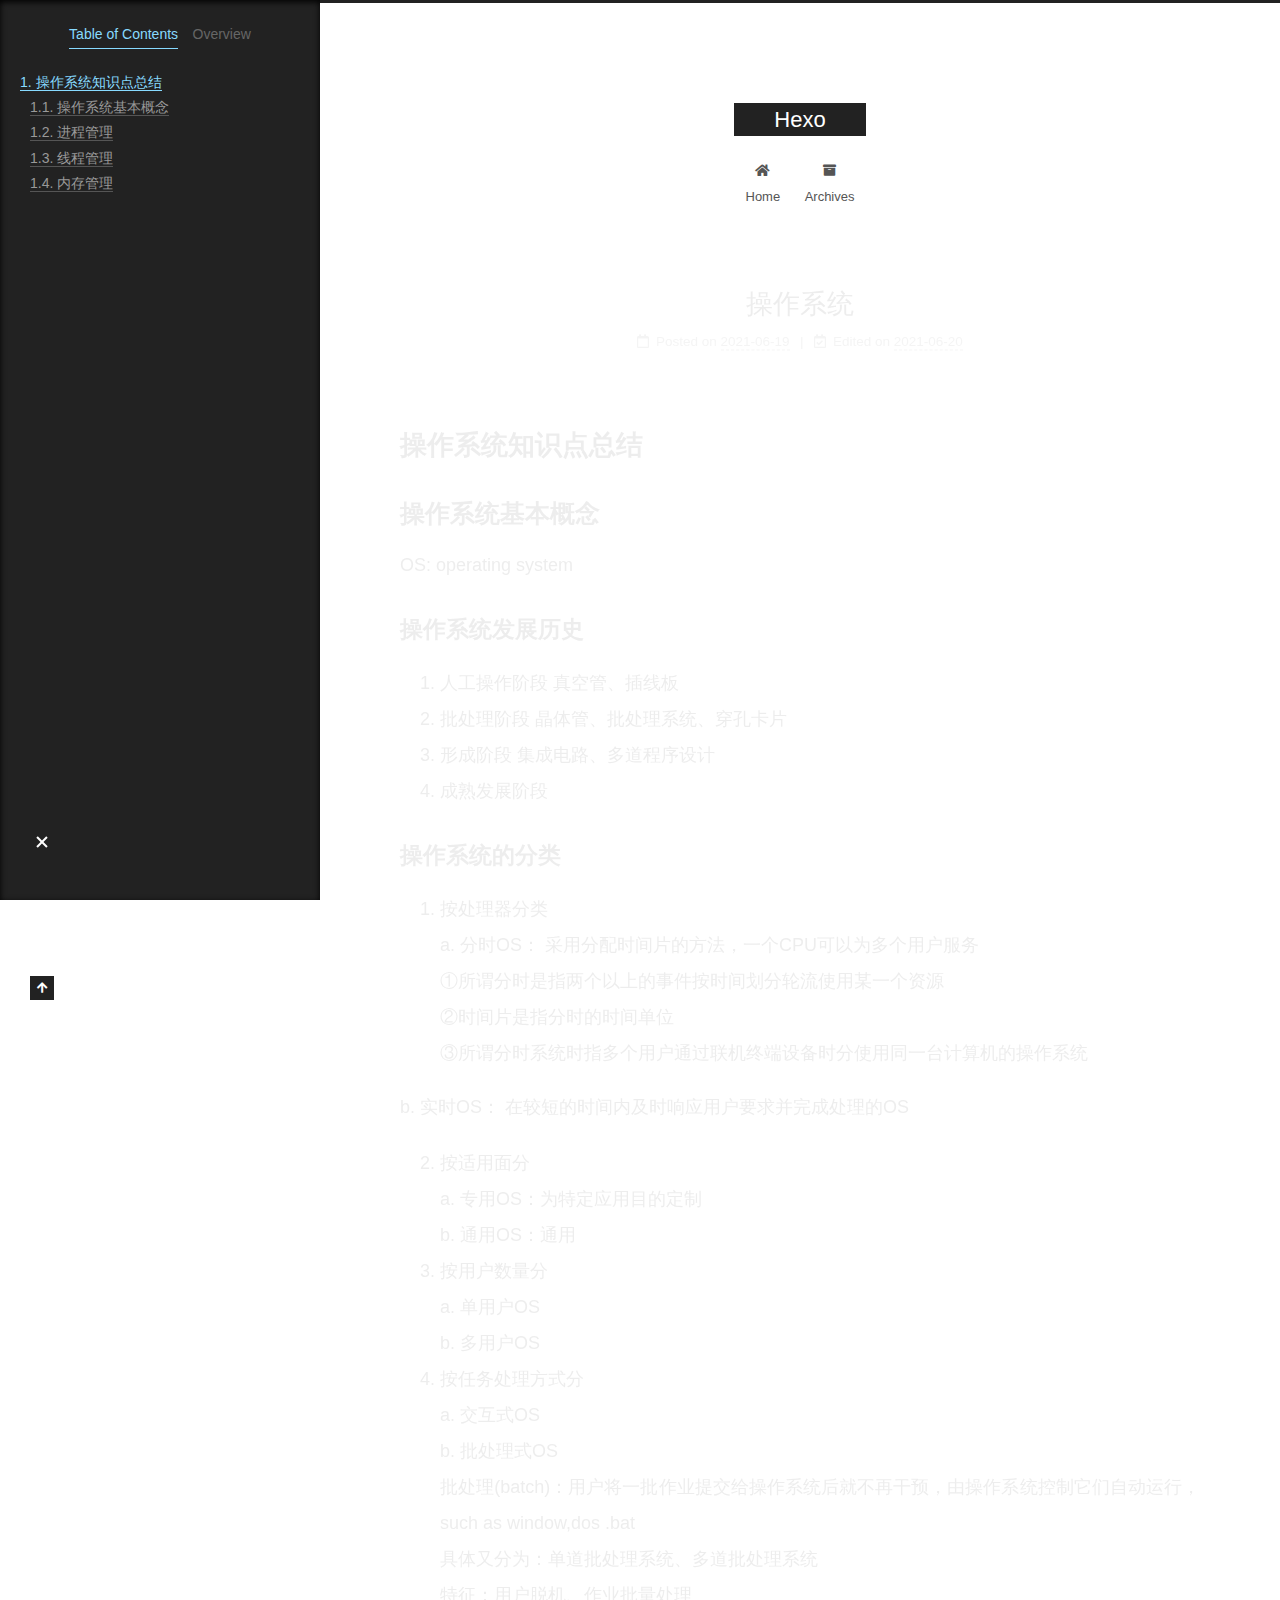
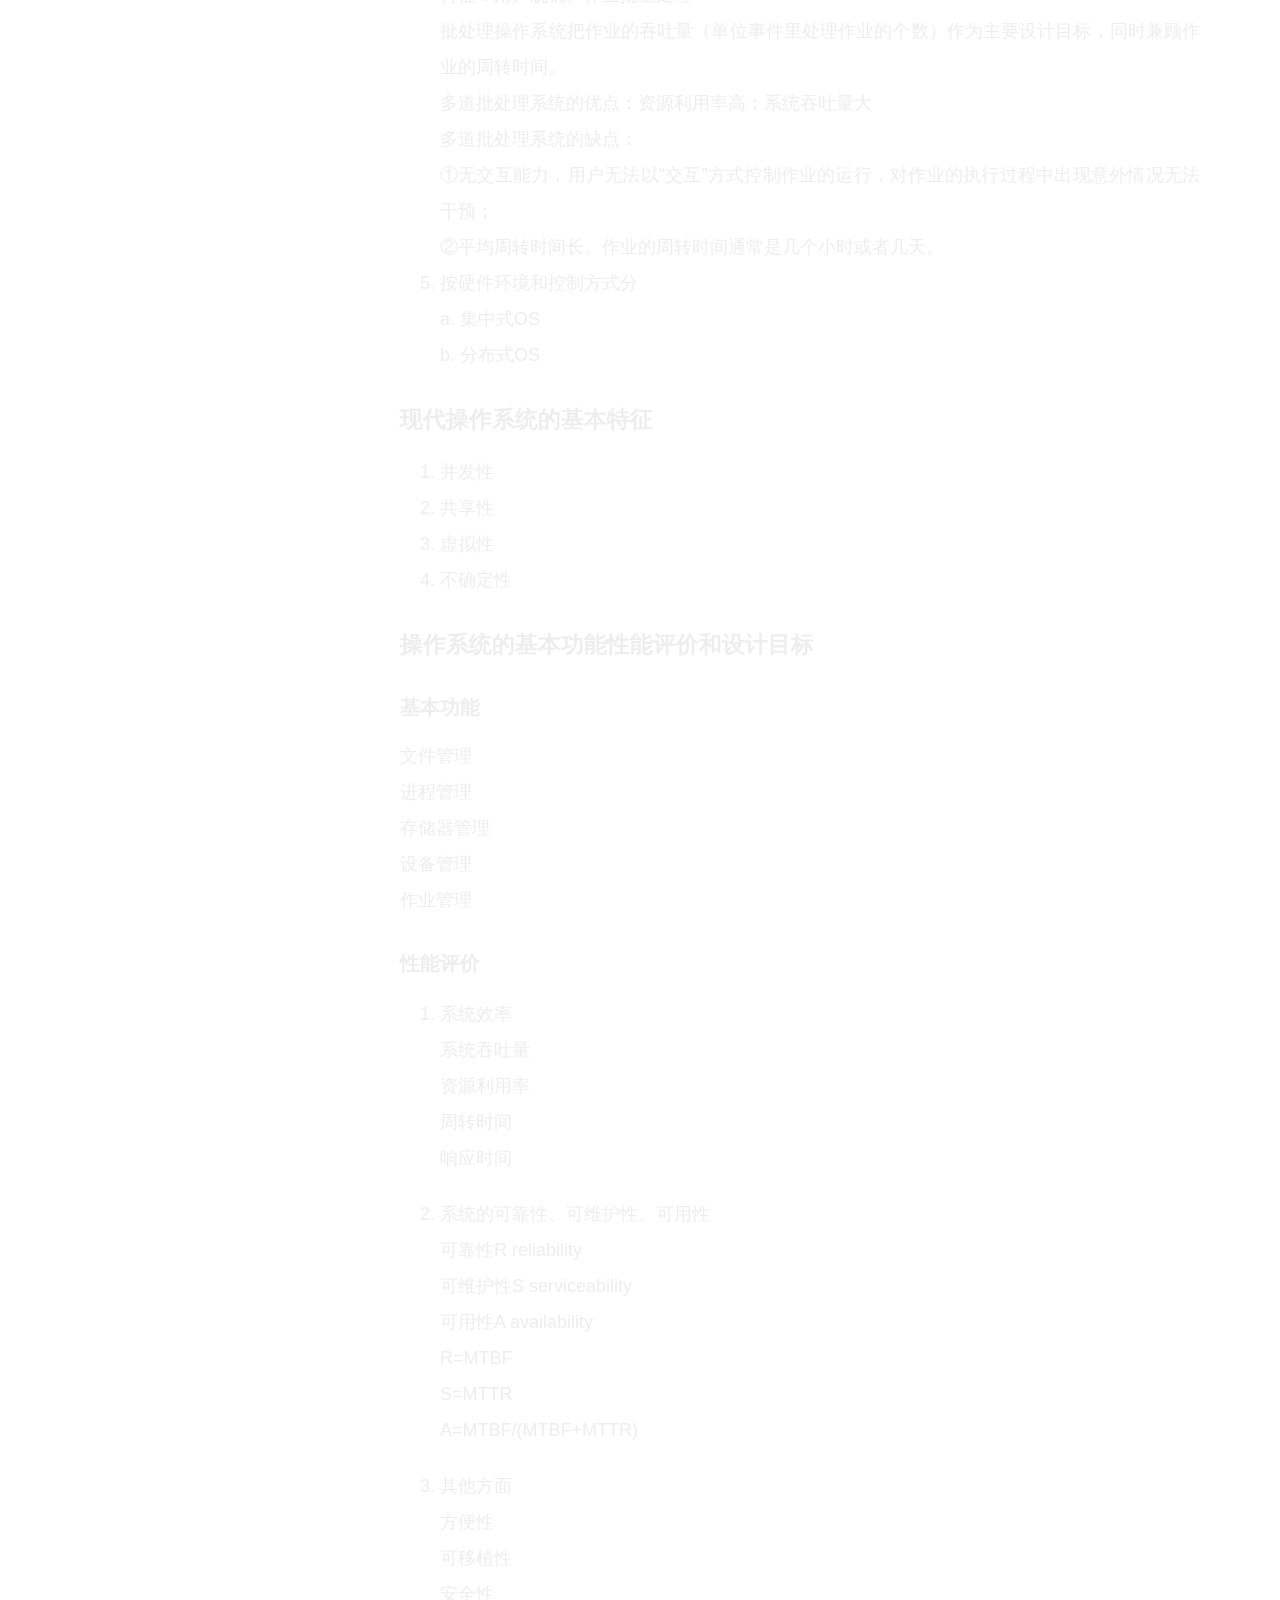
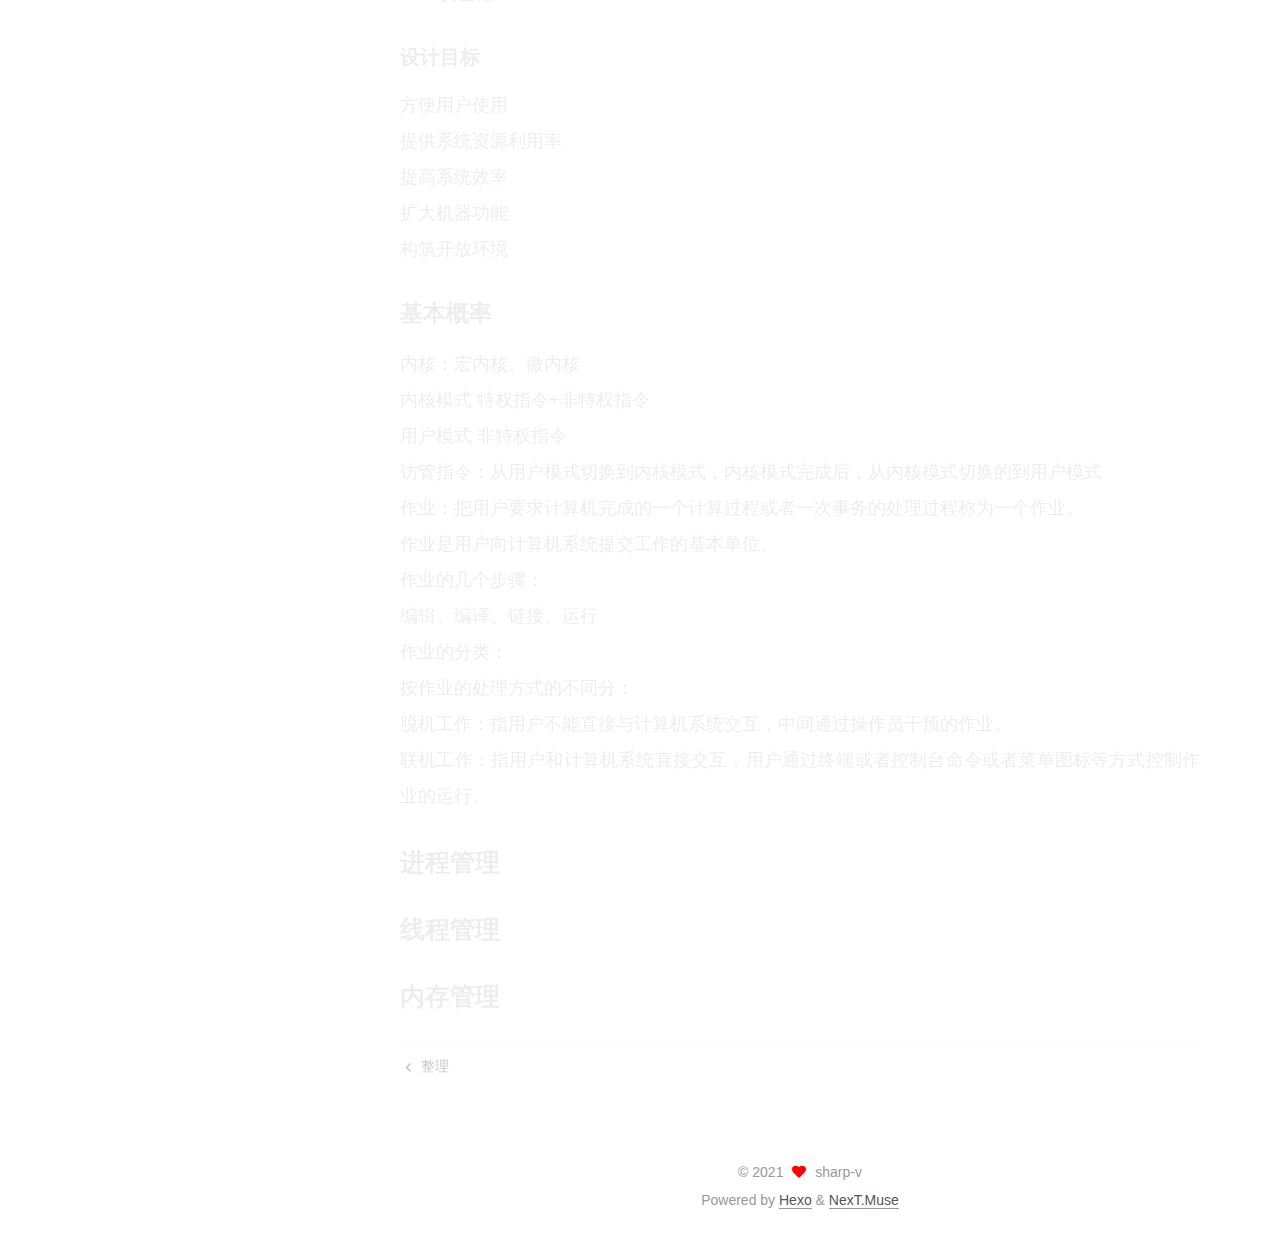
<file: 2021/06/19/markdown/index.html>
<!DOCTYPE html>
<html lang="en">
<head>
  <meta charset="UTF-8">
<meta name="viewport" content="width=device-width, initial-scale=1, maximum-scale=2">
<meta name="theme-color" content="#222">
<meta name="generator" content="Hexo 5.4.0">
  <link rel="apple-touch-icon" sizes="180x180" href="/images/apple-touch-icon-next.png">
  <link rel="icon" type="image/png" sizes="32x32" href="/images/favicon-32x32-next.png">
  <link rel="icon" type="image/png" sizes="16x16" href="/images/favicon-16x16-next.png">
  <link rel="mask-icon" href="/images/logo.svg" color="#222">

<link rel="stylesheet" href="/css/main.css">


<link rel="stylesheet" href="/lib/font-awesome/css/all.min.css">

<script id="hexo-configurations">
    var NexT = window.NexT || {};
    var CONFIG = {"hostname":"example.com","root":"/","scheme":"Muse","version":"7.8.0","exturl":false,"sidebar":{"position":"left","display":"post","padding":18,"offset":12,"onmobile":false},"copycode":{"enable":false,"show_result":false,"style":null},"back2top":{"enable":true,"sidebar":false,"scrollpercent":false},"bookmark":{"enable":false,"color":"#222","save":"auto"},"fancybox":false,"mediumzoom":false,"lazyload":false,"pangu":false,"comments":{"style":"tabs","active":null,"storage":true,"lazyload":false,"nav":null},"algolia":{"hits":{"per_page":10},"labels":{"input_placeholder":"Search for Posts","hits_empty":"We didn't find any results for the search: ${query}","hits_stats":"${hits} results found in ${time} ms"}},"localsearch":{"enable":false,"trigger":"auto","top_n_per_article":1,"unescape":false,"preload":false},"motion":{"enable":true,"async":false,"transition":{"post_block":"fadeIn","post_header":"slideDownIn","post_body":"slideDownIn","coll_header":"slideLeftIn","sidebar":"slideUpIn"}}};
  </script>

  <meta name="description" content="操作系统知识点总结操作系统基本概念OS: operating system 操作系统发展历史 人工操作阶段 真空管、插线板 批处理阶段  晶体管、批处理系统、穿孔卡片 形成阶段  集成电路、多道程序设计 成熟发展阶段   操作系统的分类 按处理器分类 a. 分时OS： 采用分配时间片的方法，一个CPU可以为多个用户服务 ①所谓分时是指两个以上的事件按时间划分轮流使用某一个资源 ②时间片是指分时的时">
<meta property="og:type" content="article">
<meta property="og:title" content="操作系统">
<meta property="og:url" content="http://example.com/2021/06/19/markdown/index.html">
<meta property="og:site_name" content="Hexo">
<meta property="og:description" content="操作系统知识点总结操作系统基本概念OS: operating system 操作系统发展历史 人工操作阶段 真空管、插线板 批处理阶段  晶体管、批处理系统、穿孔卡片 形成阶段  集成电路、多道程序设计 成熟发展阶段   操作系统的分类 按处理器分类 a. 分时OS： 采用分配时间片的方法，一个CPU可以为多个用户服务 ①所谓分时是指两个以上的事件按时间划分轮流使用某一个资源 ②时间片是指分时的时">
<meta property="og:locale" content="en_US">
<meta property="article:published_time" content="2021-06-19T04:19:10.005Z">
<meta property="article:modified_time" content="2021-06-20T09:23:12.724Z">
<meta property="article:author" content="sharp-v">
<meta name="twitter:card" content="summary">

<link rel="canonical" href="http://example.com/2021/06/19/markdown/">


<script id="page-configurations">
  // https://hexo.io/docs/variables.html
  CONFIG.page = {
    sidebar: "",
    isHome : false,
    isPost : true,
    lang   : 'en'
  };
</script>

  <title>操作系统 | Hexo</title>
  






  <noscript>
  <style>
  .use-motion .brand,
  .use-motion .menu-item,
  .sidebar-inner,
  .use-motion .post-block,
  .use-motion .pagination,
  .use-motion .comments,
  .use-motion .post-header,
  .use-motion .post-body,
  .use-motion .collection-header { opacity: initial; }

  .use-motion .site-title,
  .use-motion .site-subtitle {
    opacity: initial;
    top: initial;
  }

  .use-motion .logo-line-before i { left: initial; }
  .use-motion .logo-line-after i { right: initial; }
  </style>
</noscript>

</head>

<body itemscope itemtype="http://schema.org/WebPage">
  <div class="container use-motion">
    <div class="headband"></div>

    <header class="header" itemscope itemtype="http://schema.org/WPHeader">
      <div class="header-inner"><div class="site-brand-container">
  <div class="site-nav-toggle">
    <div class="toggle" aria-label="Toggle navigation bar">
      <span class="toggle-line toggle-line-first"></span>
      <span class="toggle-line toggle-line-middle"></span>
      <span class="toggle-line toggle-line-last"></span>
    </div>
  </div>

  <div class="site-meta">

    <a href="/" class="brand" rel="start">
      <span class="logo-line-before"><i></i></span>
      <h1 class="site-title">Hexo</h1>
      <span class="logo-line-after"><i></i></span>
    </a>
  </div>

  <div class="site-nav-right">
    <div class="toggle popup-trigger">
    </div>
  </div>
</div>




<nav class="site-nav">
  <ul id="menu" class="main-menu menu">
        <li class="menu-item menu-item-home">

    <a href="/" rel="section"><i class="fa fa-home fa-fw"></i>Home</a>

  </li>
        <li class="menu-item menu-item-archives">

    <a href="/archives/" rel="section"><i class="fa fa-archive fa-fw"></i>Archives</a>

  </li>
  </ul>
</nav>




</div>
    </header>

    
  <div class="back-to-top">
    <i class="fa fa-arrow-up"></i>
    <span>0%</span>
  </div>


    <main class="main">
      <div class="main-inner">
        <div class="content-wrap">
          

          <div class="content post posts-expand">
            

    
  
  
  <article itemscope itemtype="http://schema.org/Article" class="post-block" lang="en">
    <link itemprop="mainEntityOfPage" href="http://example.com/2021/06/19/markdown/">

    <span hidden itemprop="author" itemscope itemtype="http://schema.org/Person">
      <meta itemprop="image" content="/images/avatar.gif">
      <meta itemprop="name" content="sharp-v">
      <meta itemprop="description" content="">
    </span>

    <span hidden itemprop="publisher" itemscope itemtype="http://schema.org/Organization">
      <meta itemprop="name" content="Hexo">
    </span>
      <header class="post-header">
        <h1 class="post-title" itemprop="name headline">
          操作系统
        </h1>

        <div class="post-meta">
            <span class="post-meta-item">
              <span class="post-meta-item-icon">
                <i class="far fa-calendar"></i>
              </span>
              <span class="post-meta-item-text">Posted on</span>

              <time title="Created: 2021-06-19 12:19:10" itemprop="dateCreated datePublished" datetime="2021-06-19T12:19:10+08:00">2021-06-19</time>
            </span>
              <span class="post-meta-item">
                <span class="post-meta-item-icon">
                  <i class="far fa-calendar-check"></i>
                </span>
                <span class="post-meta-item-text">Edited on</span>
                <time title="Modified: 2021-06-20 17:23:12" itemprop="dateModified" datetime="2021-06-20T17:23:12+08:00">2021-06-20</time>
              </span>

          

        </div>
      </header>

    
    
    
    <div class="post-body" itemprop="articleBody">

      
        <h1 id="操作系统知识点总结"><a href="#操作系统知识点总结" class="headerlink" title="操作系统知识点总结"></a>操作系统知识点总结</h1><h2 id="操作系统基本概念"><a href="#操作系统基本概念" class="headerlink" title="操作系统基本概念"></a>操作系统基本概念</h2><p>OS: operating system</p>
<h3 id="操作系统发展历史"><a href="#操作系统发展历史" class="headerlink" title="操作系统发展历史"></a>操作系统发展历史</h3><ol>
<li>人工操作阶段 真空管、插线板</li>
<li>批处理阶段  晶体管、批处理系统、穿孔卡片</li>
<li>形成阶段  集成电路、多道程序设计</li>
<li>成熟发展阶段 </li>
</ol>
<h3 id="操作系统的分类"><a href="#操作系统的分类" class="headerlink" title="操作系统的分类"></a>操作系统的分类</h3><ol>
<li>按处理器分类<br> a. 分时OS： 采用分配时间片的方法，一个CPU可以为多个用户服务<br> ①所谓分时是指两个以上的事件按时间划分轮流使用某一个资源<br> ②时间片是指分时的时间单位<br> ③所谓分时系统时指多个用户通过联机终端设备时分使用同一台计算机的操作系统</li>
</ol>
<p>  b. 实时OS： 在较短的时间内及时响应用户要求并完成处理的OS</p>
<ol start="2">
<li>按适用面分<br> a. 专用OS：为特定应用目的定制<br> b. 通用OS：通用</li>
<li>按用户数量分<br> a. 单用户OS<br> b. 多用户OS</li>
<li>按任务处理方式分<br> a. 交互式OS<br> b. 批处理式OS<br>  批处理(batch)：用户将一批作业提交给操作系统后就不再干预，由操作系统控制它们自动运行，such as window,dos .bat<br> 具体又分为：单道批处理系统、多道批处理系统<br> 特征：用户脱机、作业批量处理<br> 批处理操作系统把作业的吞吐量（单位事件里处理作业的个数）作为主要设计目标，同时兼顾作业的周转时间。<br> 多道批处理系统的优点：资源利用率高；系统吞吐量大<br> 多道批处理系统的缺点：<br> ①无交互能力，用户无法以“交互”方式控制作业的运行，对作业的执行过程中出现意外情况无法干预；<br> ②平均周转时间长。作业的周转时间通常是几个小时或者几天。</li>
<li>按硬件环境和控制方式分<br>a. 集中式OS<br>b. 分布式OS</li>
</ol>
<h3 id="现代操作系统的基本特征"><a href="#现代操作系统的基本特征" class="headerlink" title="现代操作系统的基本特征"></a>现代操作系统的基本特征</h3><ol>
<li>并发性</li>
<li>共享性</li>
<li>虚拟性</li>
<li>不确定性</li>
</ol>
<h3 id="操作系统的基本功能性能评价和设计目标"><a href="#操作系统的基本功能性能评价和设计目标" class="headerlink" title="操作系统的基本功能性能评价和设计目标"></a>操作系统的基本功能性能评价和设计目标</h3><h4 id="基本功能"><a href="#基本功能" class="headerlink" title="基本功能"></a>基本功能</h4><p>文件管理<br>进程管理<br>存储器管理<br>设备管理<br>作业管理</p>
<h4 id="性能评价"><a href="#性能评价" class="headerlink" title="性能评价"></a>性能评价</h4><ol>
<li><p>系统效率<br> 系统吞吐量<br> 资源利用率<br> 周转时间<br> 响应时间</p>
</li>
<li><p>系统的可靠性、可维护性、可用性<br>可靠性R reliability<br>可维护性S serviceability<br>可用性A availability<br>R=MTBF<br>S=MTTR<br>A=MTBF/(MTBF+MTTR)</p>
</li>
<li><p>其他方面<br>方便性<br>可移植性<br>安全性</p>
</li>
</ol>
<h4 id="设计目标"><a href="#设计目标" class="headerlink" title="设计目标"></a>设计目标</h4><p>方便用户使用<br>提供系统资源利用率<br>提高系统效率<br>扩大机器功能<br>构筑开放环境</p>
<h3 id="基本概率"><a href="#基本概率" class="headerlink" title="基本概率"></a>基本概率</h3><p>内核：宏内核、微内核<br>内核模式 特权指令+非特权指令<br>用户模式 非特权指令<br>访管指令：从用户模式切换到内核模式，内核模式完成后，从内核模式切换的到用户模式<br>作业：把用户要求计算机完成的一个计算过程或者一次事务的处理过程称为一个作业。<br>  作业是用户向计算机系统提交工作的基本单位。<br>  作业的几个步骤：<br>    编辑、编译、链接、运行<br>作业的分类：<br>    按作业的处理方式的不同分：<br>        脱机工作：指用户不能直接与计算机系统交互，中间通过操作员干预的作业。<br>        联机工作：指用户和计算机系统直接交互，用户通过终端或者控制台命令或者菜单图标等方式控制作业的运行。</p>
<h2 id="进程管理"><a href="#进程管理" class="headerlink" title="进程管理"></a>进程管理</h2><h2 id="线程管理"><a href="#线程管理" class="headerlink" title="线程管理"></a>线程管理</h2><h2 id="内存管理"><a href="#内存管理" class="headerlink" title="内存管理"></a>内存管理</h2>
    </div>

    
    
    

      <footer class="post-footer">

        


        
    <div class="post-nav">
      <div class="post-nav-item">
    <a href="/2021/06/18/hello-world/" rel="prev" title="整理">
      <i class="fa fa-chevron-left"></i> 整理
    </a></div>
      <div class="post-nav-item"></div>
    </div>
      </footer>
    
  </article>
  
  
  



          </div>
          

<script>
  window.addEventListener('tabs:register', () => {
    let { activeClass } = CONFIG.comments;
    if (CONFIG.comments.storage) {
      activeClass = localStorage.getItem('comments_active') || activeClass;
    }
    if (activeClass) {
      let activeTab = document.querySelector(`a[href="#comment-${activeClass}"]`);
      if (activeTab) {
        activeTab.click();
      }
    }
  });
  if (CONFIG.comments.storage) {
    window.addEventListener('tabs:click', event => {
      if (!event.target.matches('.tabs-comment .tab-content .tab-pane')) return;
      let commentClass = event.target.classList[1];
      localStorage.setItem('comments_active', commentClass);
    });
  }
</script>

        </div>
          
  
  <div class="toggle sidebar-toggle">
    <span class="toggle-line toggle-line-first"></span>
    <span class="toggle-line toggle-line-middle"></span>
    <span class="toggle-line toggle-line-last"></span>
  </div>

  <aside class="sidebar">
    <div class="sidebar-inner">

      <ul class="sidebar-nav motion-element">
        <li class="sidebar-nav-toc">
          Table of Contents
        </li>
        <li class="sidebar-nav-overview">
          Overview
        </li>
      </ul>

      <!--noindex-->
      <div class="post-toc-wrap sidebar-panel">
          <div class="post-toc motion-element"><ol class="nav"><li class="nav-item nav-level-1"><a class="nav-link" href="#%E6%93%8D%E4%BD%9C%E7%B3%BB%E7%BB%9F%E7%9F%A5%E8%AF%86%E7%82%B9%E6%80%BB%E7%BB%93"><span class="nav-number">1.</span> <span class="nav-text">操作系统知识点总结</span></a><ol class="nav-child"><li class="nav-item nav-level-2"><a class="nav-link" href="#%E6%93%8D%E4%BD%9C%E7%B3%BB%E7%BB%9F%E5%9F%BA%E6%9C%AC%E6%A6%82%E5%BF%B5"><span class="nav-number">1.1.</span> <span class="nav-text">操作系统基本概念</span></a><ol class="nav-child"><li class="nav-item nav-level-3"><a class="nav-link" href="#%E6%93%8D%E4%BD%9C%E7%B3%BB%E7%BB%9F%E5%8F%91%E5%B1%95%E5%8E%86%E5%8F%B2"><span class="nav-number">1.1.1.</span> <span class="nav-text">操作系统发展历史</span></a></li><li class="nav-item nav-level-3"><a class="nav-link" href="#%E6%93%8D%E4%BD%9C%E7%B3%BB%E7%BB%9F%E7%9A%84%E5%88%86%E7%B1%BB"><span class="nav-number">1.1.2.</span> <span class="nav-text">操作系统的分类</span></a></li><li class="nav-item nav-level-3"><a class="nav-link" href="#%E7%8E%B0%E4%BB%A3%E6%93%8D%E4%BD%9C%E7%B3%BB%E7%BB%9F%E7%9A%84%E5%9F%BA%E6%9C%AC%E7%89%B9%E5%BE%81"><span class="nav-number">1.1.3.</span> <span class="nav-text">现代操作系统的基本特征</span></a></li><li class="nav-item nav-level-3"><a class="nav-link" href="#%E6%93%8D%E4%BD%9C%E7%B3%BB%E7%BB%9F%E7%9A%84%E5%9F%BA%E6%9C%AC%E5%8A%9F%E8%83%BD%E6%80%A7%E8%83%BD%E8%AF%84%E4%BB%B7%E5%92%8C%E8%AE%BE%E8%AE%A1%E7%9B%AE%E6%A0%87"><span class="nav-number">1.1.4.</span> <span class="nav-text">操作系统的基本功能性能评价和设计目标</span></a><ol class="nav-child"><li class="nav-item nav-level-4"><a class="nav-link" href="#%E5%9F%BA%E6%9C%AC%E5%8A%9F%E8%83%BD"><span class="nav-number">1.1.4.1.</span> <span class="nav-text">基本功能</span></a></li><li class="nav-item nav-level-4"><a class="nav-link" href="#%E6%80%A7%E8%83%BD%E8%AF%84%E4%BB%B7"><span class="nav-number">1.1.4.2.</span> <span class="nav-text">性能评价</span></a></li><li class="nav-item nav-level-4"><a class="nav-link" href="#%E8%AE%BE%E8%AE%A1%E7%9B%AE%E6%A0%87"><span class="nav-number">1.1.4.3.</span> <span class="nav-text">设计目标</span></a></li></ol></li><li class="nav-item nav-level-3"><a class="nav-link" href="#%E5%9F%BA%E6%9C%AC%E6%A6%82%E7%8E%87"><span class="nav-number">1.1.5.</span> <span class="nav-text">基本概率</span></a></li></ol></li><li class="nav-item nav-level-2"><a class="nav-link" href="#%E8%BF%9B%E7%A8%8B%E7%AE%A1%E7%90%86"><span class="nav-number">1.2.</span> <span class="nav-text">进程管理</span></a></li><li class="nav-item nav-level-2"><a class="nav-link" href="#%E7%BA%BF%E7%A8%8B%E7%AE%A1%E7%90%86"><span class="nav-number">1.3.</span> <span class="nav-text">线程管理</span></a></li><li class="nav-item nav-level-2"><a class="nav-link" href="#%E5%86%85%E5%AD%98%E7%AE%A1%E7%90%86"><span class="nav-number">1.4.</span> <span class="nav-text">内存管理</span></a></li></ol></li></ol></div>
      </div>
      <!--/noindex-->

      <div class="site-overview-wrap sidebar-panel">
        <div class="site-author motion-element" itemprop="author" itemscope itemtype="http://schema.org/Person">
  <p class="site-author-name" itemprop="name">sharp-v</p>
  <div class="site-description" itemprop="description"></div>
</div>
<div class="site-state-wrap motion-element">
  <nav class="site-state">
      <div class="site-state-item site-state-posts">
          <a href="/archives/">
        
          <span class="site-state-item-count">2</span>
          <span class="site-state-item-name">posts</span>
        </a>
      </div>
  </nav>
</div>



      </div>

    </div>
  </aside>
  <div id="sidebar-dimmer"></div>


      </div>
    </main>

    <footer class="footer">
      <div class="footer-inner">
        

        

<div class="copyright">
  
  &copy; 
  <span itemprop="copyrightYear">2021</span>
  <span class="with-love">
    <i class="fa fa-heart"></i>
  </span>
  <span class="author" itemprop="copyrightHolder">sharp-v</span>
</div>
  <div class="powered-by">Powered by <a href="https://hexo.io/" class="theme-link" rel="noopener" target="_blank">Hexo</a> & <a href="https://muse.theme-next.org/" class="theme-link" rel="noopener" target="_blank">NexT.Muse</a>
  </div>

        








      </div>
    </footer>
  </div>

  
  <script src="/lib/anime.min.js"></script>
  <script src="/lib/velocity/velocity.min.js"></script>
  <script src="/lib/velocity/velocity.ui.min.js"></script>

<script src="/js/utils.js"></script>

<script src="/js/motion.js"></script>


<script src="/js/schemes/muse.js"></script>


<script src="/js/next-boot.js"></script>




  















  

  

</body>
</html>
</file>
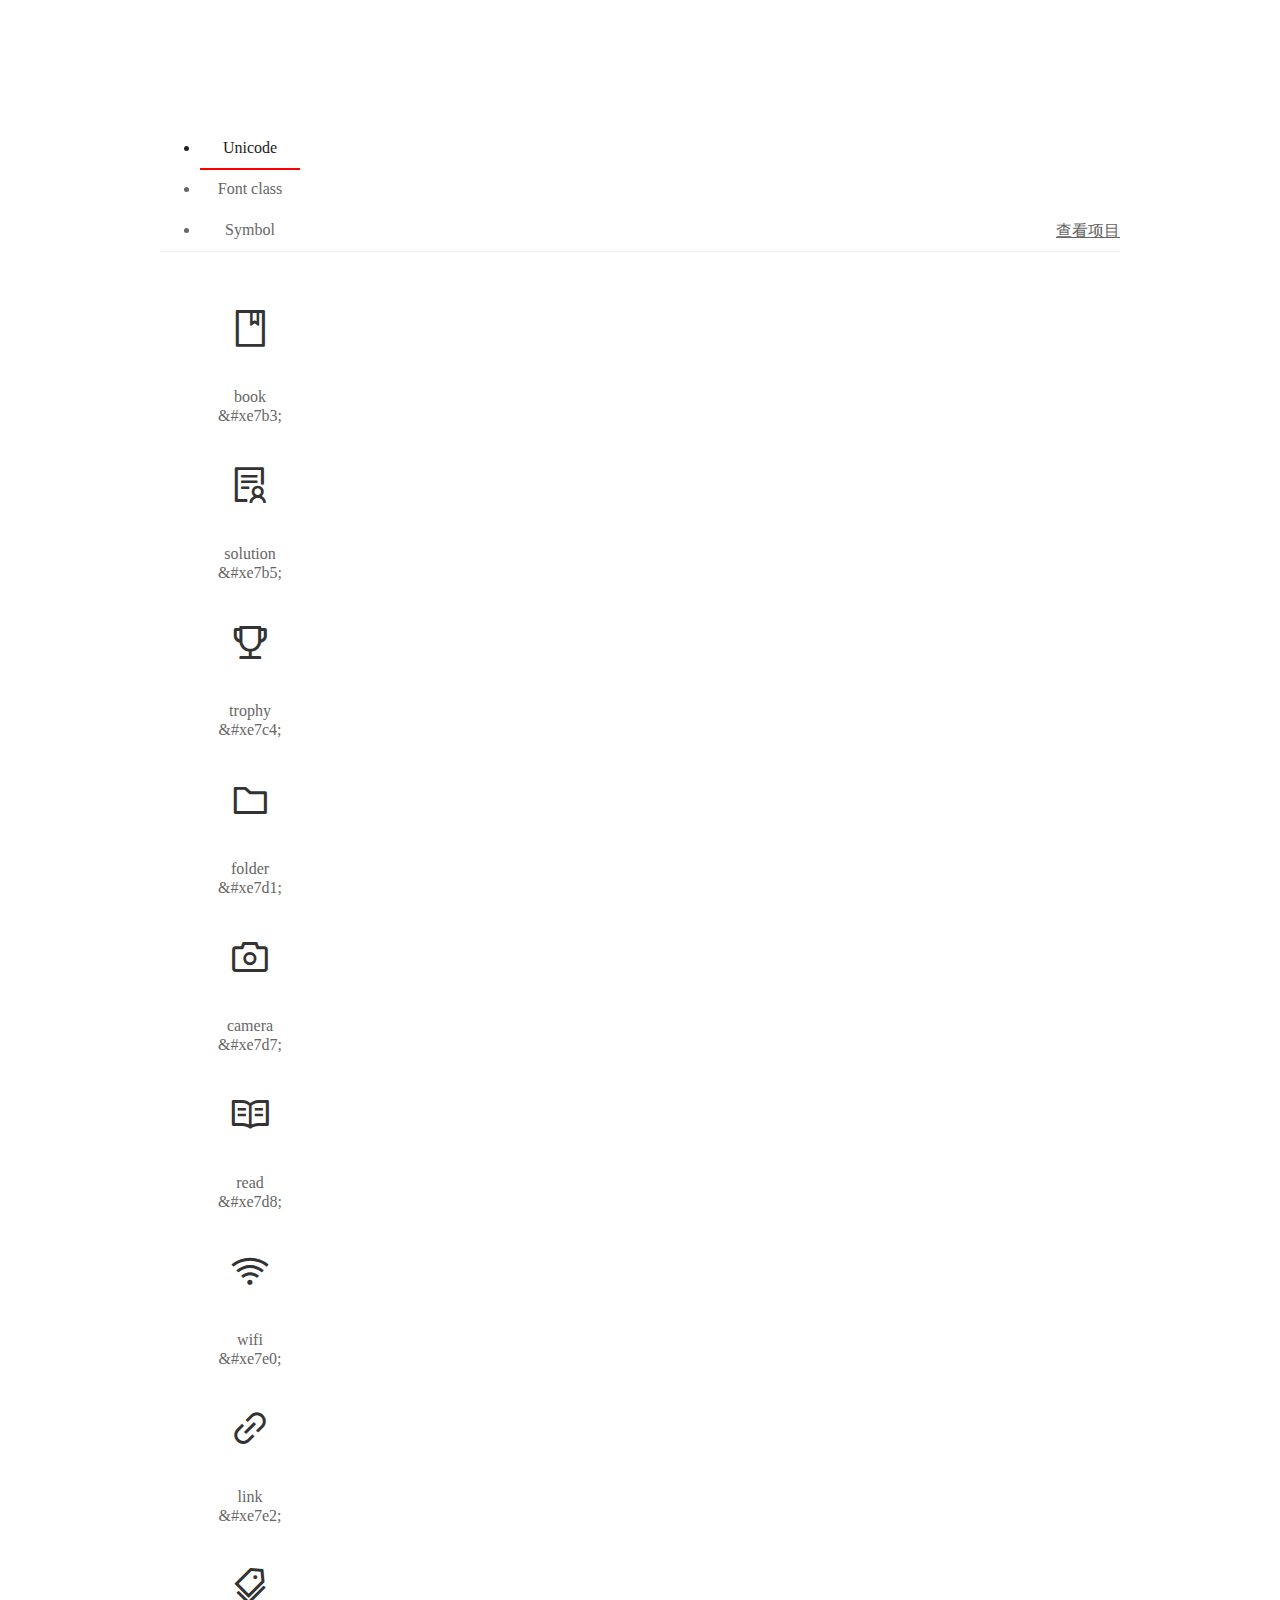
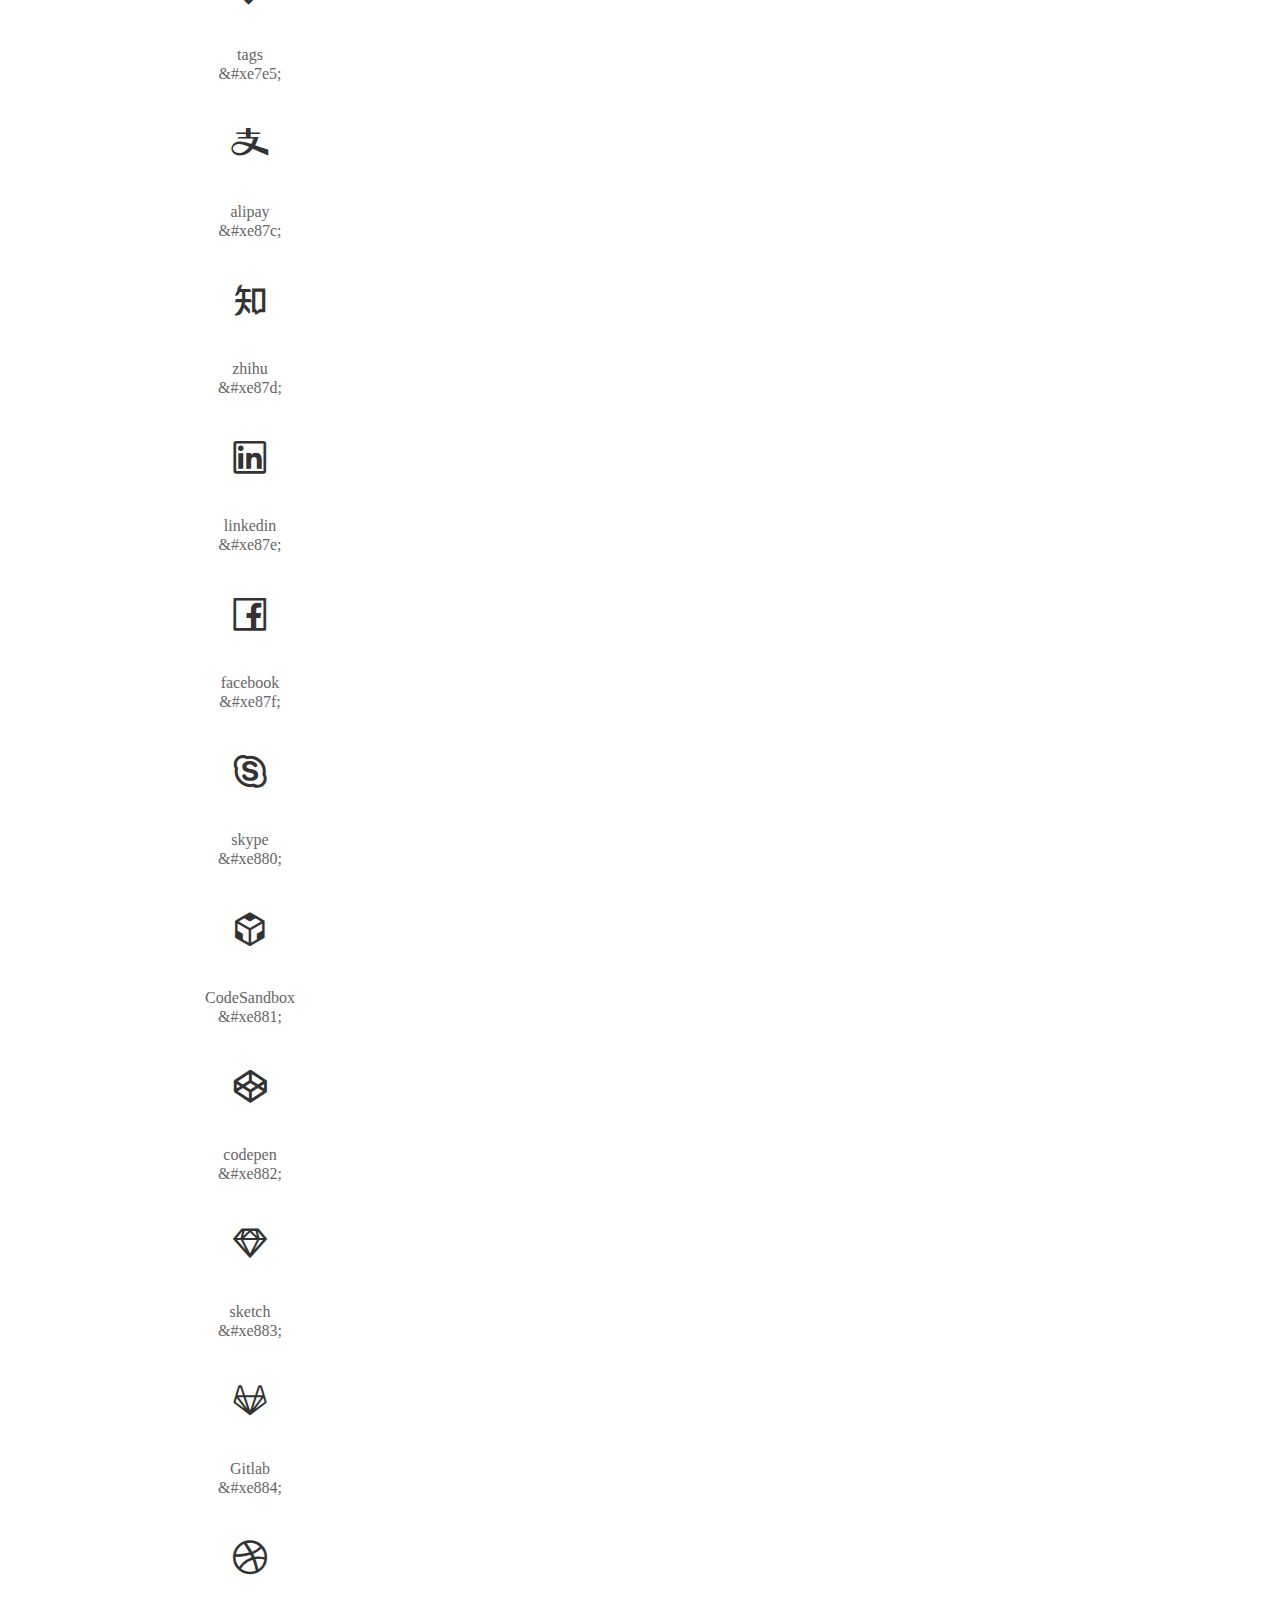
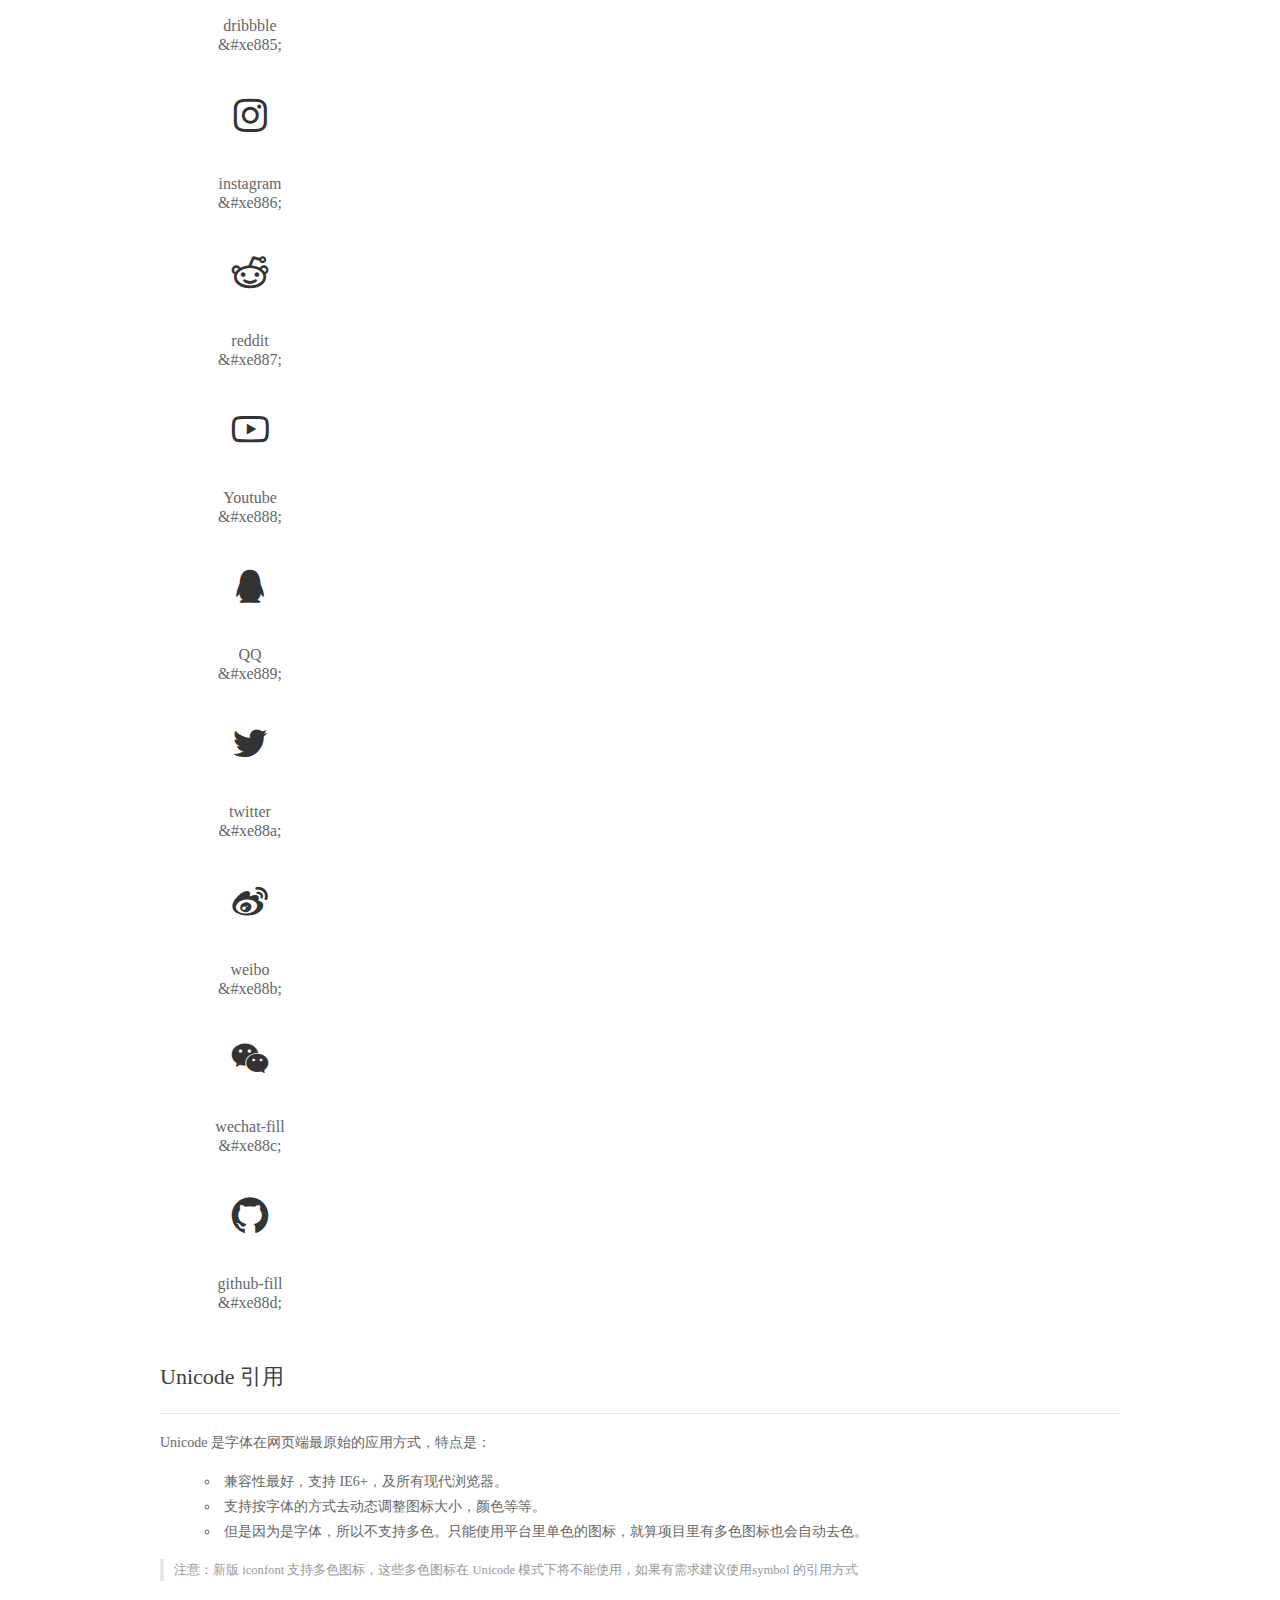
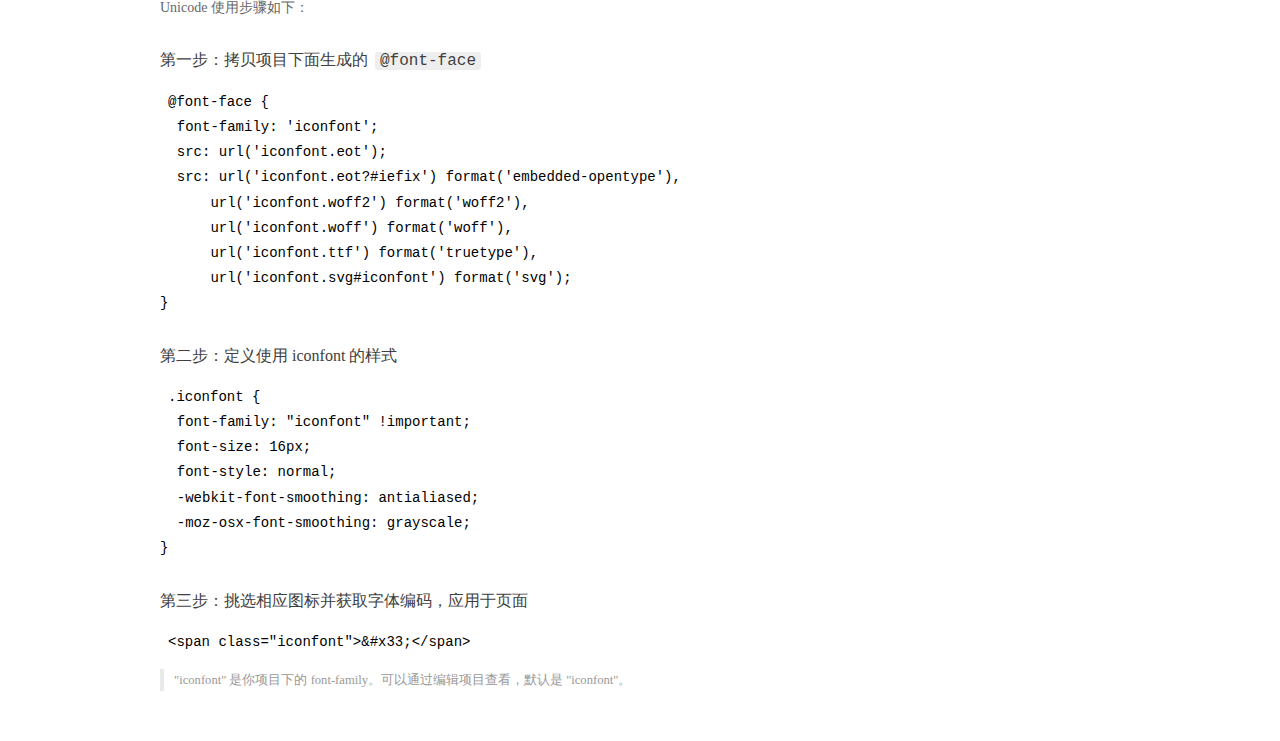
<file: fonts/iconfont/demo_index.html>
<!DOCTYPE html>
<html>
<head>
  <meta charset="utf-8"/>
  <title>IconFont Demo</title>
  <link rel="shortcut icon" href="https://gtms04.alicdn.com/tps/i4/TB1_oz6GVXXXXaFXpXXJDFnIXXX-64-64.ico" type="image/x-icon"/>
  <link rel="stylesheet" href="https://g.alicdn.com/thx/cube/1.3.2/cube.min.css">
  <link rel="stylesheet" href="demo.css">
  <link rel="stylesheet" href="iconfont.css">
  <script src="iconfont.js"></script>
  <!-- jQuery -->
  <script src="https://a1.alicdn.com/oss/uploads/2018/12/26/7bfddb60-08e8-11e9-9b04-53e73bb6408b.js"></script>
  <!-- 代码高亮 -->
  <script src="https://a1.alicdn.com/oss/uploads/2018/12/26/a3f714d0-08e6-11e9-8a15-ebf944d7534c.js"></script>
</head>
<body>
  <div class="main">
    <h1 class="logo"><a href="https://www.iconfont.cn/" title="iconfont 首页" target="_blank">&#xe86b;</a></h1>
    <div class="nav-tabs">
      <ul id="tabs" class="dib-box">
        <li class="dib active"><span>Unicode</span></li>
        <li class="dib"><span>Font class</span></li>
        <li class="dib"><span>Symbol</span></li>
      </ul>
      
      <a href="https://www.iconfont.cn/manage/index?manage_type=myprojects&projectId=1614736" target="_blank" class="nav-more">查看项目</a>
      
    </div>
    <div class="tab-container">
      <div class="content unicode" style="display: block;">
          <ul class="icon_lists dib-box">
          
            <li class="dib">
              <span class="icon iconfont">&#xe7b3;</span>
                <div class="name">book</div>
                <div class="code-name">&amp;#xe7b3;</div>
              </li>
          
            <li class="dib">
              <span class="icon iconfont">&#xe7b5;</span>
                <div class="name">solution</div>
                <div class="code-name">&amp;#xe7b5;</div>
              </li>
          
            <li class="dib">
              <span class="icon iconfont">&#xe7c4;</span>
                <div class="name">trophy</div>
                <div class="code-name">&amp;#xe7c4;</div>
              </li>
          
            <li class="dib">
              <span class="icon iconfont">&#xe7d1;</span>
                <div class="name">folder</div>
                <div class="code-name">&amp;#xe7d1;</div>
              </li>
          
            <li class="dib">
              <span class="icon iconfont">&#xe7d7;</span>
                <div class="name">camera</div>
                <div class="code-name">&amp;#xe7d7;</div>
              </li>
          
            <li class="dib">
              <span class="icon iconfont">&#xe7d8;</span>
                <div class="name">read</div>
                <div class="code-name">&amp;#xe7d8;</div>
              </li>
          
            <li class="dib">
              <span class="icon iconfont">&#xe7e0;</span>
                <div class="name">wifi</div>
                <div class="code-name">&amp;#xe7e0;</div>
              </li>
          
            <li class="dib">
              <span class="icon iconfont">&#xe7e2;</span>
                <div class="name">link</div>
                <div class="code-name">&amp;#xe7e2;</div>
              </li>
          
            <li class="dib">
              <span class="icon iconfont">&#xe7e5;</span>
                <div class="name">tags</div>
                <div class="code-name">&amp;#xe7e5;</div>
              </li>
          
            <li class="dib">
              <span class="icon iconfont">&#xe87c;</span>
                <div class="name">alipay</div>
                <div class="code-name">&amp;#xe87c;</div>
              </li>
          
            <li class="dib">
              <span class="icon iconfont">&#xe87d;</span>
                <div class="name">zhihu</div>
                <div class="code-name">&amp;#xe87d;</div>
              </li>
          
            <li class="dib">
              <span class="icon iconfont">&#xe87e;</span>
                <div class="name">linkedin</div>
                <div class="code-name">&amp;#xe87e;</div>
              </li>
          
            <li class="dib">
              <span class="icon iconfont">&#xe87f;</span>
                <div class="name">facebook</div>
                <div class="code-name">&amp;#xe87f;</div>
              </li>
          
            <li class="dib">
              <span class="icon iconfont">&#xe880;</span>
                <div class="name">skype</div>
                <div class="code-name">&amp;#xe880;</div>
              </li>
          
            <li class="dib">
              <span class="icon iconfont">&#xe881;</span>
                <div class="name">CodeSandbox</div>
                <div class="code-name">&amp;#xe881;</div>
              </li>
          
            <li class="dib">
              <span class="icon iconfont">&#xe882;</span>
                <div class="name">codepen</div>
                <div class="code-name">&amp;#xe882;</div>
              </li>
          
            <li class="dib">
              <span class="icon iconfont">&#xe883;</span>
                <div class="name">sketch</div>
                <div class="code-name">&amp;#xe883;</div>
              </li>
          
            <li class="dib">
              <span class="icon iconfont">&#xe884;</span>
                <div class="name">Gitlab</div>
                <div class="code-name">&amp;#xe884;</div>
              </li>
          
            <li class="dib">
              <span class="icon iconfont">&#xe885;</span>
                <div class="name">dribbble</div>
                <div class="code-name">&amp;#xe885;</div>
              </li>
          
            <li class="dib">
              <span class="icon iconfont">&#xe886;</span>
                <div class="name">instagram</div>
                <div class="code-name">&amp;#xe886;</div>
              </li>
          
            <li class="dib">
              <span class="icon iconfont">&#xe887;</span>
                <div class="name">reddit</div>
                <div class="code-name">&amp;#xe887;</div>
              </li>
          
            <li class="dib">
              <span class="icon iconfont">&#xe888;</span>
                <div class="name">Youtube</div>
                <div class="code-name">&amp;#xe888;</div>
              </li>
          
            <li class="dib">
              <span class="icon iconfont">&#xe889;</span>
                <div class="name">QQ</div>
                <div class="code-name">&amp;#xe889;</div>
              </li>
          
            <li class="dib">
              <span class="icon iconfont">&#xe88a;</span>
                <div class="name">twitter</div>
                <div class="code-name">&amp;#xe88a;</div>
              </li>
          
            <li class="dib">
              <span class="icon iconfont">&#xe88b;</span>
                <div class="name">weibo</div>
                <div class="code-name">&amp;#xe88b;</div>
              </li>
          
            <li class="dib">
              <span class="icon iconfont">&#xe88c;</span>
                <div class="name">wechat-fill</div>
                <div class="code-name">&amp;#xe88c;</div>
              </li>
          
            <li class="dib">
              <span class="icon iconfont">&#xe88d;</span>
                <div class="name">github-fill</div>
                <div class="code-name">&amp;#xe88d;</div>
              </li>
          
          </ul>
          <div class="article markdown">
          <h2 id="unicode-">Unicode 引用</h2>
          <hr>

          <p>Unicode 是字体在网页端最原始的应用方式，特点是：</p>
          <ul>
            <li>兼容性最好，支持 IE6+，及所有现代浏览器。</li>
            <li>支持按字体的方式去动态调整图标大小，颜色等等。</li>
            <li>但是因为是字体，所以不支持多色。只能使用平台里单色的图标，就算项目里有多色图标也会自动去色。</li>
          </ul>
          <blockquote>
            <p>注意：新版 iconfont 支持多色图标，这些多色图标在 Unicode 模式下将不能使用，如果有需求建议使用symbol 的引用方式</p>
          </blockquote>
          <p>Unicode 使用步骤如下：</p>
          <h3 id="-font-face">第一步：拷贝项目下面生成的 <code>@font-face</code></h3>
<pre><code class="language-css"
>@font-face {
  font-family: 'iconfont';
  src: url('iconfont.eot');
  src: url('iconfont.eot?#iefix') format('embedded-opentype'),
      url('iconfont.woff2') format('woff2'),
      url('iconfont.woff') format('woff'),
      url('iconfont.ttf') format('truetype'),
      url('iconfont.svg#iconfont') format('svg');
}
</code></pre>
          <h3 id="-iconfont-">第二步：定义使用 iconfont 的样式</h3>
<pre><code class="language-css"
>.iconfont {
  font-family: "iconfont" !important;
  font-size: 16px;
  font-style: normal;
  -webkit-font-smoothing: antialiased;
  -moz-osx-font-smoothing: grayscale;
}
</code></pre>
          <h3 id="-">第三步：挑选相应图标并获取字体编码，应用于页面</h3>
<pre>
<code class="language-html"
>&lt;span class="iconfont"&gt;&amp;#x33;&lt;/span&gt;
</code></pre>
          <blockquote>
            <p>"iconfont" 是你项目下的 font-family。可以通过编辑项目查看，默认是 "iconfont"。</p>
          </blockquote>
          </div>
      </div>
      <div class="content font-class">
        <ul class="icon_lists dib-box">
          
          <li class="dib">
            <span class="icon iconfont icon-publish"></span>
            <div class="name">
              book
            </div>
            <div class="code-name">.icon-publish
            </div>
          </li>
          
          <li class="dib">
            <span class="icon iconfont icon-resume"></span>
            <div class="name">
              solution
            </div>
            <div class="code-name">.icon-resume
            </div>
          </li>
          
          <li class="dib">
            <span class="icon iconfont icon-trophy"></span>
            <div class="name">
              trophy
            </div>
            <div class="code-name">.icon-trophy
            </div>
          </li>
          
          <li class="dib">
            <span class="icon iconfont icon-category"></span>
            <div class="name">
              folder
            </div>
            <div class="code-name">.icon-category
            </div>
          </li>
          
          <li class="dib">
            <span class="icon iconfont icon-gallery"></span>
            <div class="name">
              camera
            </div>
            <div class="code-name">.icon-gallery
            </div>
          </li>
          
          <li class="dib">
            <span class="icon iconfont icon-blog"></span>
            <div class="name">
              read
            </div>
            <div class="code-name">.icon-blog
            </div>
          </li>
          
          <li class="dib">
            <span class="icon iconfont icon-rss"></span>
            <div class="name">
              wifi
            </div>
            <div class="code-name">.icon-rss
            </div>
          </li>
          
          <li class="dib">
            <span class="icon iconfont icon-link"></span>
            <div class="name">
              link
            </div>
            <div class="code-name">.icon-link
            </div>
          </li>
          
          <li class="dib">
            <span class="icon iconfont icon-tags"></span>
            <div class="name">
              tags
            </div>
            <div class="code-name">.icon-tags
            </div>
          </li>
          
          <li class="dib">
            <span class="icon iconfont icon-alipay"></span>
            <div class="name">
              alipay
            </div>
            <div class="code-name">.icon-alipay
            </div>
          </li>
          
          <li class="dib">
            <span class="icon iconfont icon-zhihu"></span>
            <div class="name">
              zhihu
            </div>
            <div class="code-name">.icon-zhihu
            </div>
          </li>
          
          <li class="dib">
            <span class="icon iconfont icon-linkedin"></span>
            <div class="name">
              linkedin
            </div>
            <div class="code-name">.icon-linkedin
            </div>
          </li>
          
          <li class="dib">
            <span class="icon iconfont icon-facebook"></span>
            <div class="name">
              facebook
            </div>
            <div class="code-name">.icon-facebook
            </div>
          </li>
          
          <li class="dib">
            <span class="icon iconfont icon-skype"></span>
            <div class="name">
              skype
            </div>
            <div class="code-name">.icon-skype
            </div>
          </li>
          
          <li class="dib">
            <span class="icon iconfont icon-codesandbox"></span>
            <div class="name">
              CodeSandbox
            </div>
            <div class="code-name">.icon-codesandbox
            </div>
          </li>
          
          <li class="dib">
            <span class="icon iconfont icon-codepen"></span>
            <div class="name">
              codepen
            </div>
            <div class="code-name">.icon-codepen
            </div>
          </li>
          
          <li class="dib">
            <span class="icon iconfont icon-sketch"></span>
            <div class="name">
              sketch
            </div>
            <div class="code-name">.icon-sketch
            </div>
          </li>
          
          <li class="dib">
            <span class="icon iconfont icon-gitlab"></span>
            <div class="name">
              Gitlab
            </div>
            <div class="code-name">.icon-gitlab
            </div>
          </li>
          
          <li class="dib">
            <span class="icon iconfont icon-dribbble"></span>
            <div class="name">
              dribbble
            </div>
            <div class="code-name">.icon-dribbble
            </div>
          </li>
          
          <li class="dib">
            <span class="icon iconfont icon-instagram"></span>
            <div class="name">
              instagram
            </div>
            <div class="code-name">.icon-instagram
            </div>
          </li>
          
          <li class="dib">
            <span class="icon iconfont icon-reddit"></span>
            <div class="name">
              reddit
            </div>
            <div class="code-name">.icon-reddit
            </div>
          </li>
          
          <li class="dib">
            <span class="icon iconfont icon-youtube"></span>
            <div class="name">
              Youtube
            </div>
            <div class="code-name">.icon-youtube
            </div>
          </li>
          
          <li class="dib">
            <span class="icon iconfont icon-qq"></span>
            <div class="name">
              QQ
            </div>
            <div class="code-name">.icon-qq
            </div>
          </li>
          
          <li class="dib">
            <span class="icon iconfont icon-twitter"></span>
            <div class="name">
              twitter
            </div>
            <div class="code-name">.icon-twitter
            </div>
          </li>
          
          <li class="dib">
            <span class="icon iconfont icon-weibo"></span>
            <div class="name">
              weibo
            </div>
            <div class="code-name">.icon-weibo
            </div>
          </li>
          
          <li class="dib">
            <span class="icon iconfont icon-wechat"></span>
            <div class="name">
              wechat-fill
            </div>
            <div class="code-name">.icon-wechat
            </div>
          </li>
          
          <li class="dib">
            <span class="icon iconfont icon-github"></span>
            <div class="name">
              github-fill
            </div>
            <div class="code-name">.icon-github
            </div>
          </li>
          
        </ul>
        <div class="article markdown">
        <h2 id="font-class-">font-class 引用</h2>
        <hr>

        <p>font-class 是 Unicode 使用方式的一种变种，主要是解决 Unicode 书写不直观，语意不明确的问题。</p>
        <p>与 Unicode 使用方式相比，具有如下特点：</p>
        <ul>
          <li>兼容性良好，支持 IE8+，及所有现代浏览器。</li>
          <li>相比于 Unicode 语意明确，书写更直观。可以很容易分辨这个 icon 是什么。</li>
          <li>因为使用 class 来定义图标，所以当要替换图标时，只需要修改 class 里面的 Unicode 引用。</li>
          <li>不过因为本质上还是使用的字体，所以多色图标还是不支持的。</li>
        </ul>
        <p>使用步骤如下：</p>
        <h3 id="-fontclass-">第一步：引入项目下面生成的 fontclass 代码：</h3>
<pre><code class="language-html">&lt;link rel="stylesheet" href="./iconfont.css"&gt;
</code></pre>
        <h3 id="-">第二步：挑选相应图标并获取类名，应用于页面：</h3>
<pre><code class="language-html">&lt;span class="iconfont icon-xxx"&gt;&lt;/span&gt;
</code></pre>
        <blockquote>
          <p>"
            iconfont" 是你项目下的 font-family。可以通过编辑项目查看，默认是 "iconfont"。</p>
        </blockquote>
      </div>
      </div>
      <div class="content symbol">
          <ul class="icon_lists dib-box">
          
            <li class="dib">
                <svg class="icon svg-icon" aria-hidden="true">
                  <use xlink:href="#icon-publish"></use>
                </svg>
                <div class="name">book</div>
                <div class="code-name">#icon-publish</div>
            </li>
          
            <li class="dib">
                <svg class="icon svg-icon" aria-hidden="true">
                  <use xlink:href="#icon-resume"></use>
                </svg>
                <div class="name">solution</div>
                <div class="code-name">#icon-resume</div>
            </li>
          
            <li class="dib">
                <svg class="icon svg-icon" aria-hidden="true">
                  <use xlink:href="#icon-trophy"></use>
                </svg>
                <div class="name">trophy</div>
                <div class="code-name">#icon-trophy</div>
            </li>
          
            <li class="dib">
                <svg class="icon svg-icon" aria-hidden="true">
                  <use xlink:href="#icon-category"></use>
                </svg>
                <div class="name">folder</div>
                <div class="code-name">#icon-category</div>
            </li>
          
            <li class="dib">
                <svg class="icon svg-icon" aria-hidden="true">
                  <use xlink:href="#icon-gallery"></use>
                </svg>
                <div class="name">camera</div>
                <div class="code-name">#icon-gallery</div>
            </li>
          
            <li class="dib">
                <svg class="icon svg-icon" aria-hidden="true">
                  <use xlink:href="#icon-blog"></use>
                </svg>
                <div class="name">read</div>
                <div class="code-name">#icon-blog</div>
            </li>
          
            <li class="dib">
                <svg class="icon svg-icon" aria-hidden="true">
                  <use xlink:href="#icon-rss"></use>
                </svg>
                <div class="name">wifi</div>
                <div class="code-name">#icon-rss</div>
            </li>
          
            <li class="dib">
                <svg class="icon svg-icon" aria-hidden="true">
                  <use xlink:href="#icon-link"></use>
                </svg>
                <div class="name">link</div>
                <div class="code-name">#icon-link</div>
            </li>
          
            <li class="dib">
                <svg class="icon svg-icon" aria-hidden="true">
                  <use xlink:href="#icon-tags"></use>
                </svg>
                <div class="name">tags</div>
                <div class="code-name">#icon-tags</div>
            </li>
          
            <li class="dib">
                <svg class="icon svg-icon" aria-hidden="true">
                  <use xlink:href="#icon-alipay"></use>
                </svg>
                <div class="name">alipay</div>
                <div class="code-name">#icon-alipay</div>
            </li>
          
            <li class="dib">
                <svg class="icon svg-icon" aria-hidden="true">
                  <use xlink:href="#icon-zhihu"></use>
                </svg>
                <div class="name">zhihu</div>
                <div class="code-name">#icon-zhihu</div>
            </li>
          
            <li class="dib">
                <svg class="icon svg-icon" aria-hidden="true">
                  <use xlink:href="#icon-linkedin"></use>
                </svg>
                <div class="name">linkedin</div>
                <div class="code-name">#icon-linkedin</div>
            </li>
          
            <li class="dib">
                <svg class="icon svg-icon" aria-hidden="true">
                  <use xlink:href="#icon-facebook"></use>
                </svg>
                <div class="name">facebook</div>
                <div class="code-name">#icon-facebook</div>
            </li>
          
            <li class="dib">
                <svg class="icon svg-icon" aria-hidden="true">
                  <use xlink:href="#icon-skype"></use>
                </svg>
                <div class="name">skype</div>
                <div class="code-name">#icon-skype</div>
            </li>
          
            <li class="dib">
                <svg class="icon svg-icon" aria-hidden="true">
                  <use xlink:href="#icon-codesandbox"></use>
                </svg>
                <div class="name">CodeSandbox</div>
                <div class="code-name">#icon-codesandbox</div>
            </li>
          
            <li class="dib">
                <svg class="icon svg-icon" aria-hidden="true">
                  <use xlink:href="#icon-codepen"></use>
                </svg>
                <div class="name">codepen</div>
                <div class="code-name">#icon-codepen</div>
            </li>
          
            <li class="dib">
                <svg class="icon svg-icon" aria-hidden="true">
                  <use xlink:href="#icon-sketch"></use>
                </svg>
                <div class="name">sketch</div>
                <div class="code-name">#icon-sketch</div>
            </li>
          
            <li class="dib">
                <svg class="icon svg-icon" aria-hidden="true">
                  <use xlink:href="#icon-gitlab"></use>
                </svg>
                <div class="name">Gitlab</div>
                <div class="code-name">#icon-gitlab</div>
            </li>
          
            <li class="dib">
                <svg class="icon svg-icon" aria-hidden="true">
                  <use xlink:href="#icon-dribbble"></use>
                </svg>
                <div class="name">dribbble</div>
                <div class="code-name">#icon-dribbble</div>
            </li>
          
            <li class="dib">
                <svg class="icon svg-icon" aria-hidden="true">
                  <use xlink:href="#icon-instagram"></use>
                </svg>
                <div class="name">instagram</div>
                <div class="code-name">#icon-instagram</div>
            </li>
          
            <li class="dib">
                <svg class="icon svg-icon" aria-hidden="true">
                  <use xlink:href="#icon-reddit"></use>
                </svg>
                <div class="name">reddit</div>
                <div class="code-name">#icon-reddit</div>
            </li>
          
            <li class="dib">
                <svg class="icon svg-icon" aria-hidden="true">
                  <use xlink:href="#icon-youtube"></use>
                </svg>
                <div class="name">Youtube</div>
                <div class="code-name">#icon-youtube</div>
            </li>
          
            <li class="dib">
                <svg class="icon svg-icon" aria-hidden="true">
                  <use xlink:href="#icon-qq"></use>
                </svg>
                <div class="name">QQ</div>
                <div class="code-name">#icon-qq</div>
            </li>
          
            <li class="dib">
                <svg class="icon svg-icon" aria-hidden="true">
                  <use xlink:href="#icon-twitter"></use>
                </svg>
                <div class="name">twitter</div>
                <div class="code-name">#icon-twitter</div>
            </li>
          
            <li class="dib">
                <svg class="icon svg-icon" aria-hidden="true">
                  <use xlink:href="#icon-weibo"></use>
                </svg>
                <div class="name">weibo</div>
                <div class="code-name">#icon-weibo</div>
            </li>
          
            <li class="dib">
                <svg class="icon svg-icon" aria-hidden="true">
                  <use xlink:href="#icon-wechat"></use>
                </svg>
                <div class="name">wechat-fill</div>
                <div class="code-name">#icon-wechat</div>
            </li>
          
            <li class="dib">
                <svg class="icon svg-icon" aria-hidden="true">
                  <use xlink:href="#icon-github"></use>
                </svg>
                <div class="name">github-fill</div>
                <div class="code-name">#icon-github</div>
            </li>
          
          </ul>
          <div class="article markdown">
          <h2 id="symbol-">Symbol 引用</h2>
          <hr>

          <p>这是一种全新的使用方式，应该说这才是未来的主流，也是平台目前推荐的用法。相关介绍可以参考这篇<a href="">文章</a>
            这种用法其实是做了一个 SVG 的集合，与另外两种相比具有如下特点：</p>
          <ul>
            <li>支持多色图标了，不再受单色限制。</li>
            <li>通过一些技巧，支持像字体那样，通过 <code>font-size</code>, <code>color</code> 来调整样式。</li>
            <li>兼容性较差，支持 IE9+，及现代浏览器。</li>
            <li>浏览器渲染 SVG 的性能一般，还不如 png。</li>
          </ul>
          <p>使用步骤如下：</p>
          <h3 id="-symbol-">第一步：引入项目下面生成的 symbol 代码：</h3>
<pre><code class="language-html">&lt;script src="./iconfont.js"&gt;&lt;/script&gt;
</code></pre>
          <h3 id="-css-">第二步：加入通用 CSS 代码（引入一次就行）：</h3>
<pre><code class="language-html">&lt;style&gt;
.icon {
  width: 1em;
  height: 1em;
  vertical-align: -0.15em;
  fill: currentColor;
  overflow: hidden;
}
&lt;/style&gt;
</code></pre>
          <h3 id="-">第三步：挑选相应图标并获取类名，应用于页面：</h3>
<pre><code class="language-html">&lt;svg class="icon" aria-hidden="true"&gt;
  &lt;use xlink:href="#icon-xxx"&gt;&lt;/use&gt;
&lt;/svg&gt;
</code></pre>
          </div>
      </div>

    </div>
  </div>
  <script>
  $(document).ready(function () {
      $('.tab-container .content:first').show()

      $('#tabs li').click(function (e) {
        var tabContent = $('.tab-container .content')
        var index = $(this).index()

        if ($(this).hasClass('active')) {
          return
        } else {
          $('#tabs li').removeClass('active')
          $(this).addClass('active')

          tabContent.hide().eq(index).fadeIn()
        }
      })
    })
  </script>
</body>
</html>
</file>
<file: css/main.css>
:root {
  --body-bg-color: #fff;
  --content-bg-color: #fff;
  --card-bg-color: #f5f5f5;
  --text-color: #555;
  --blockquote-color: #666;
  --link-color: #555;
  --link-hover-color: #222;
  --brand-color: #fff;
  --brand-hover-color: #fff;
  --table-row-odd-bg-color: #f9f9f9;
  --table-row-hover-bg-color: #f5f5f5;
  --menu-item-bg-color: #f5f5f5;
  --btn-default-bg: #222;
  --btn-default-color: #fff;
  --btn-default-border-color: #222;
  --btn-default-hover-bg: #fff;
  --btn-default-hover-color: #222;
  --btn-default-hover-border-color: #222;
}
html {
  line-height: 1.15; /* 1 */
  -webkit-text-size-adjust: 100%; /* 2 */
}
body {
  margin: 0;
}
main {
  display: block;
}
h1 {
  font-size: 2em;
  margin: 0.67em 0;
}
hr {
  box-sizing: content-box; /* 1 */
  height: 0; /* 1 */
  overflow: visible; /* 2 */
}
pre {
  font-family: monospace, monospace; /* 1 */
  font-size: 1em; /* 2 */
}
a {
  background: transparent;
}
abbr[title] {
  border-bottom: none; /* 1 */
  text-decoration: underline; /* 2 */
  text-decoration: underline dotted; /* 2 */
}
b,
strong {
  font-weight: bolder;
}
code,
kbd,
samp {
  font-family: monospace, monospace; /* 1 */
  font-size: 1em; /* 2 */
}
small {
  font-size: 80%;
}
sub,
sup {
  font-size: 75%;
  line-height: 0;
  position: relative;
  vertical-align: baseline;
}
sub {
  bottom: -0.25em;
}
sup {
  top: -0.5em;
}
img {
  border-style: none;
}
button,
input,
optgroup,
select,
textarea {
  font-family: inherit; /* 1 */
  font-size: 100%; /* 1 */
  line-height: 1.15; /* 1 */
  margin: 0; /* 2 */
}
button,
input {
/* 1 */
  overflow: visible;
}
button,
select {
/* 1 */
  text-transform: none;
}
button,
[type='button'],
[type='reset'],
[type='submit'] {
  -webkit-appearance: button;
}
button::-moz-focus-inner,
[type='button']::-moz-focus-inner,
[type='reset']::-moz-focus-inner,
[type='submit']::-moz-focus-inner {
  border-style: none;
  padding: 0;
}
button:-moz-focusring,
[type='button']:-moz-focusring,
[type='reset']:-moz-focusring,
[type='submit']:-moz-focusring {
  outline: 1px dotted ButtonText;
}
fieldset {
  padding: 0.35em 0.75em 0.625em;
}
legend {
  box-sizing: border-box; /* 1 */
  color: inherit; /* 2 */
  display: table; /* 1 */
  max-width: 100%; /* 1 */
  padding: 0; /* 3 */
  white-space: normal; /* 1 */
}
progress {
  vertical-align: baseline;
}
textarea {
  overflow: auto;
}
[type='checkbox'],
[type='radio'] {
  box-sizing: border-box; /* 1 */
  padding: 0; /* 2 */
}
[type='number']::-webkit-inner-spin-button,
[type='number']::-webkit-outer-spin-button {
  height: auto;
}
[type='search'] {
  outline-offset: -2px; /* 2 */
  -webkit-appearance: textfield; /* 1 */
}
[type='search']::-webkit-search-decoration {
  -webkit-appearance: none;
}
::-webkit-file-upload-button {
  font: inherit; /* 2 */
  -webkit-appearance: button; /* 1 */
}
details {
  display: block;
}
summary {
  display: list-item;
}
template {
  display: none;
}
[hidden] {
  display: none;
}
::selection {
  background: #262a30;
  color: #eee;
}
html,
body {
  height: 100%;
}
body {
  background: var(--body-bg-color);
  color: var(--text-color);
  font-family: 'Lato', "PingFang SC", "Microsoft YaHei", sans-serif;
  font-size: 1em;
  line-height: 2;
}
@media (max-width: 991px) {
  body {
    padding-left: 0 !important;
    padding-right: 0 !important;
  }
}
h1,
h2,
h3,
h4,
h5,
h6 {
  font-family: 'Lato', "PingFang SC", "Microsoft YaHei", sans-serif;
  font-weight: bold;
  line-height: 1.5;
  margin: 20px 0 15px;
}
h1 {
  font-size: 1.5em;
}
h2 {
  font-size: 1.375em;
}
h3 {
  font-size: 1.25em;
}
h4 {
  font-size: 1.125em;
}
h5 {
  font-size: 1em;
}
h6 {
  font-size: 0.875em;
}
p {
  margin: 0 0 20px 0;
}
a,
span.exturl {
  border-bottom: 1px solid #999;
  color: var(--link-color);
  outline: 0;
  text-decoration: none;
  overflow-wrap: break-word;
  word-wrap: break-word;
  cursor: pointer;
}
a:hover,
span.exturl:hover {
  border-bottom-color: var(--link-hover-color);
  color: var(--link-hover-color);
}
iframe,
img,
video {
  display: block;
  margin-left: auto;
  margin-right: auto;
  max-width: 100%;
}
hr {
  background-image: repeating-linear-gradient(-45deg, #ddd, #ddd 4px, transparent 4px, transparent 8px);
  border: 0;
  height: 3px;
  margin: 40px 0;
}
blockquote {
  border-left: 4px solid #ddd;
  color: var(--blockquote-color);
  margin: 0;
  padding: 0 15px;
}
blockquote cite::before {
  content: '-';
  padding: 0 5px;
}
dt {
  font-weight: bold;
}
dd {
  margin: 0;
  padding: 0;
}
kbd {
  background-color: #f5f5f5;
  background-image: linear-gradient(#eee, #fff, #eee);
  border: 1px solid #ccc;
  border-radius: 0.2em;
  box-shadow: 0.1em 0.1em 0.2em rgba(0,0,0,0.1);
  color: #555;
  font-family: inherit;
  padding: 0.1em 0.3em;
  white-space: nowrap;
}
.table-container {
  overflow: auto;
}
table {
  border-collapse: collapse;
  border-spacing: 0;
  font-size: 0.875em;
  margin: 0 0 20px 0;
  width: 100%;
}
tbody tr:nth-of-type(odd) {
  background: var(--table-row-odd-bg-color);
}
tbody tr:hover {
  background: var(--table-row-hover-bg-color);
}
caption,
th,
td {
  font-weight: normal;
  padding: 8px;
  vertical-align: middle;
}
th,
td {
  border: 1px solid #ddd;
  border-bottom: 3px solid #ddd;
}
th {
  font-weight: 700;
  padding-bottom: 10px;
}
td {
  border-bottom-width: 1px;
}
.btn {
  background: var(--btn-default-bg);
  border: 2px solid var(--btn-default-border-color);
  border-radius: 0;
  color: var(--btn-default-color);
  display: inline-block;
  font-size: 0.875em;
  line-height: 2;
  padding: 0 20px;
  text-decoration: none;
  transition-property: background-color;
  transition-delay: 0s;
  transition-duration: 0.2s;
  transition-timing-function: ease-in-out;
}
.btn:hover {
  background: var(--btn-default-hover-bg);
  border-color: var(--btn-default-hover-border-color);
  color: var(--btn-default-hover-color);
}
.btn + .btn {
  margin: 0 0 8px 8px;
}
.btn .fa-fw {
  text-align: left;
  width: 1.285714285714286em;
}
.toggle {
  line-height: 0;
}
.toggle .toggle-line {
  background: #fff;
  display: inline-block;
  height: 2px;
  left: 0;
  position: relative;
  top: 0;
  transition: all 0.4s;
  vertical-align: top;
  width: 100%;
}
.toggle .toggle-line:not(:first-child) {
  margin-top: 3px;
}
.toggle.toggle-arrow .toggle-line-first {
  left: 50%;
  top: 2px;
  transform: rotate(45deg);
  width: 50%;
}
.toggle.toggle-arrow .toggle-line-middle {
  left: 2px;
  width: 90%;
}
.toggle.toggle-arrow .toggle-line-last {
  left: 50%;
  top: -2px;
  transform: rotate(-45deg);
  width: 50%;
}
.toggle.toggle-close .toggle-line-first {
  transform: rotate(-45deg);
  top: 5px;
}
.toggle.toggle-close .toggle-line-middle {
  opacity: 0;
}
.toggle.toggle-close .toggle-line-last {
  transform: rotate(45deg);
  top: -5px;
}
.highlight,
pre {
  background: #f7f7f7;
  color: #4d4d4c;
  line-height: 1.6;
  margin: 0 auto 20px;
}
pre,
code {
  font-family: consolas, Menlo, monospace, "PingFang SC", "Microsoft YaHei";
}
code {
  background: #eee;
  border-radius: 3px;
  color: #555;
  padding: 2px 4px;
  overflow-wrap: break-word;
  word-wrap: break-word;
}
.highlight *::selection {
  background: #d6d6d6;
}
.highlight pre {
  border: 0;
  margin: 0;
  padding: 10px 0;
}
.highlight table {
  border: 0;
  margin: 0;
  width: auto;
}
.highlight td {
  border: 0;
  padding: 0;
}
.highlight figcaption {
  background: #eff2f3;
  color: #4d4d4c;
  display: flex;
  font-size: 0.875em;
  justify-content: space-between;
  line-height: 1.2;
  padding: 0.5em;
}
.highlight figcaption a {
  color: #4d4d4c;
}
.highlight figcaption a:hover {
  border-bottom-color: #4d4d4c;
}
.highlight .gutter {
  -moz-user-select: none;
  -ms-user-select: none;
  -webkit-user-select: none;
  user-select: none;
}
.highlight .gutter pre {
  background: #eff2f3;
  color: #869194;
  padding-left: 10px;
  padding-right: 10px;
  text-align: right;
}
.highlight .code pre {
  background: #f7f7f7;
  padding-left: 10px;
  width: 100%;
}
.gist table {
  width: auto;
}
.gist table td {
  border: 0;
}
pre {
  overflow: auto;
  padding: 10px;
}
pre code {
  background: none;
  color: #4d4d4c;
  font-size: 0.875em;
  padding: 0;
  text-shadow: none;
}
pre .deletion {
  background: #fdd;
}
pre .addition {
  background: #dfd;
}
pre .meta {
  color: #eab700;
  -moz-user-select: none;
  -ms-user-select: none;
  -webkit-user-select: none;
  user-select: none;
}
pre .comment {
  color: #8e908c;
}
pre .variable,
pre .attribute,
pre .tag,
pre .name,
pre .regexp,
pre .ruby .constant,
pre .xml .tag .title,
pre .xml .pi,
pre .xml .doctype,
pre .html .doctype,
pre .css .id,
pre .css .class,
pre .css .pseudo {
  color: #c82829;
}
pre .number,
pre .preprocessor,
pre .built_in,
pre .builtin-name,
pre .literal,
pre .params,
pre .constant,
pre .command {
  color: #f5871f;
}
pre .ruby .class .title,
pre .css .rules .attribute,
pre .string,
pre .symbol,
pre .value,
pre .inheritance,
pre .header,
pre .ruby .symbol,
pre .xml .cdata,
pre .special,
pre .formula {
  color: #718c00;
}
pre .title,
pre .css .hexcolor {
  color: #3e999f;
}
pre .function,
pre .python .decorator,
pre .python .title,
pre .ruby .function .title,
pre .ruby .title .keyword,
pre .perl .sub,
pre .javascript .title,
pre .coffeescript .title {
  color: #4271ae;
}
pre .keyword,
pre .javascript .function {
  color: #8959a8;
}
.blockquote-center {
  border-left: none;
  margin: 40px 0;
  padding: 0;
  position: relative;
  text-align: center;
}
.blockquote-center .fa {
  display: block;
  opacity: 0.6;
  position: absolute;
  width: 100%;
}
.blockquote-center .fa-quote-left {
  border-top: 1px solid #ccc;
  text-align: left;
  top: -20px;
}
.blockquote-center .fa-quote-right {
  border-bottom: 1px solid #ccc;
  text-align: right;
  bottom: -20px;
}
.blockquote-center p,
.blockquote-center div {
  text-align: center;
}
.post-body .group-picture img {
  margin: 0 auto;
  padding: 0 3px;
}
.group-picture-row {
  margin-bottom: 6px;
  overflow: hidden;
}
.group-picture-column {
  float: left;
  margin-bottom: 10px;
}
.post-body .label {
  color: #555;
  display: inline;
  padding: 0 2px;
}
.post-body .label.default {
  background: #f0f0f0;
}
.post-body .label.primary {
  background: #efe6f7;
}
.post-body .label.info {
  background: #e5f2f8;
}
.post-body .label.success {
  background: #e7f4e9;
}
.post-body .label.warning {
  background: #fcf6e1;
}
.post-body .label.danger {
  background: #fae8eb;
}
.post-body .tabs {
  margin-bottom: 20px;
}
.post-body .tabs,
.tabs-comment {
  display: block;
  padding-top: 10px;
  position: relative;
}
.post-body .tabs ul.nav-tabs,
.tabs-comment ul.nav-tabs {
  display: flex;
  flex-wrap: wrap;
  margin: 0;
  margin-bottom: -1px;
  padding: 0;
}
@media (max-width: 413px) {
  .post-body .tabs ul.nav-tabs,
  .tabs-comment ul.nav-tabs {
    display: block;
    margin-bottom: 5px;
  }
}
.post-body .tabs ul.nav-tabs li.tab,
.tabs-comment ul.nav-tabs li.tab {
  border-bottom: 1px solid #ddd;
  border-left: 1px solid transparent;
  border-right: 1px solid transparent;
  border-top: 3px solid transparent;
  flex-grow: 1;
  list-style-type: none;
  border-radius: 0 0 0 0;
}
@media (max-width: 413px) {
  .post-body .tabs ul.nav-tabs li.tab,
  .tabs-comment ul.nav-tabs li.tab {
    border-bottom: 1px solid transparent;
    border-left: 3px solid transparent;
    border-right: 1px solid transparent;
    border-top: 1px solid transparent;
  }
}
@media (max-width: 413px) {
  .post-body .tabs ul.nav-tabs li.tab,
  .tabs-comment ul.nav-tabs li.tab {
    border-radius: 0;
  }
}
.post-body .tabs ul.nav-tabs li.tab a,
.tabs-comment ul.nav-tabs li.tab a {
  border-bottom: initial;
  display: block;
  line-height: 1.8;
  outline: 0;
  padding: 0.25em 0.75em;
  text-align: center;
  transition-delay: 0s;
  transition-duration: 0.2s;
  transition-timing-function: ease-out;
}
.post-body .tabs ul.nav-tabs li.tab a i,
.tabs-comment ul.nav-tabs li.tab a i {
  width: 1.285714285714286em;
}
.post-body .tabs ul.nav-tabs li.tab.active,
.tabs-comment ul.nav-tabs li.tab.active {
  border-bottom: 1px solid transparent;
  border-left: 1px solid #ddd;
  border-right: 1px solid #ddd;
  border-top: 3px solid #fc6423;
}
@media (max-width: 413px) {
  .post-body .tabs ul.nav-tabs li.tab.active,
  .tabs-comment ul.nav-tabs li.tab.active {
    border-bottom: 1px solid #ddd;
    border-left: 3px solid #fc6423;
    border-right: 1px solid #ddd;
    border-top: 1px solid #ddd;
  }
}
.post-body .tabs ul.nav-tabs li.tab.active a,
.tabs-comment ul.nav-tabs li.tab.active a {
  color: var(--link-color);
  cursor: default;
}
.post-body .tabs .tab-content .tab-pane,
.tabs-comment .tab-content .tab-pane {
  border: 1px solid #ddd;
  border-top: 0;
  padding: 20px 20px 0 20px;
  border-radius: 0;
}
.post-body .tabs .tab-content .tab-pane:not(.active),
.tabs-comment .tab-content .tab-pane:not(.active) {
  display: none;
}
.post-body .tabs .tab-content .tab-pane.active,
.tabs-comment .tab-content .tab-pane.active {
  display: block;
}
.post-body .tabs .tab-content .tab-pane.active:nth-of-type(1),
.tabs-comment .tab-content .tab-pane.active:nth-of-type(1) {
  border-radius: 0 0 0 0;
}
@media (max-width: 413px) {
  .post-body .tabs .tab-content .tab-pane.active:nth-of-type(1),
  .tabs-comment .tab-content .tab-pane.active:nth-of-type(1) {
    border-radius: 0;
  }
}
.post-body .note {
  border-radius: 3px;
  margin-bottom: 20px;
  padding: 1em;
  position: relative;
  border: 1px solid #eee;
  border-left-width: 5px;
}
.post-body .note h2,
.post-body .note h3,
.post-body .note h4,
.post-body .note h5,
.post-body .note h6 {
  margin-top: 0;
  border-bottom: initial;
  margin-bottom: 0;
  padding-top: 0;
}
.post-body .note p:first-child,
.post-body .note ul:first-child,
.post-body .note ol:first-child,
.post-body .note table:first-child,
.post-body .note pre:first-child,
.post-body .note blockquote:first-child,
.post-body .note img:first-child {
  margin-top: 0;
}
.post-body .note p:last-child,
.post-body .note ul:last-child,
.post-body .note ol:last-child,
.post-body .note table:last-child,
.post-body .note pre:last-child,
.post-body .note blockquote:last-child,
.post-body .note img:last-child {
  margin-bottom: 0;
}
.post-body .note.default {
  border-left-color: #777;
}
.post-body .note.default h2,
.post-body .note.default h3,
.post-body .note.default h4,
.post-body .note.default h5,
.post-body .note.default h6 {
  color: #777;
}
.post-body .note.primary {
  border-left-color: #6f42c1;
}
.post-body .note.primary h2,
.post-body .note.primary h3,
.post-body .note.primary h4,
.post-body .note.primary h5,
.post-body .note.primary h6 {
  color: #6f42c1;
}
.post-body .note.info {
  border-left-color: #428bca;
}
.post-body .note.info h2,
.post-body .note.info h3,
.post-body .note.info h4,
.post-body .note.info h5,
.post-body .note.info h6 {
  color: #428bca;
}
.post-body .note.success {
  border-left-color: #5cb85c;
}
.post-body .note.success h2,
.post-body .note.success h3,
.post-body .note.success h4,
.post-body .note.success h5,
.post-body .note.success h6 {
  color: #5cb85c;
}
.post-body .note.warning {
  border-left-color: #f0ad4e;
}
.post-body .note.warning h2,
.post-body .note.warning h3,
.post-body .note.warning h4,
.post-body .note.warning h5,
.post-body .note.warning h6 {
  color: #f0ad4e;
}
.post-body .note.danger {
  border-left-color: #d9534f;
}
.post-body .note.danger h2,
.post-body .note.danger h3,
.post-body .note.danger h4,
.post-body .note.danger h5,
.post-body .note.danger h6 {
  color: #d9534f;
}
.pagination .prev,
.pagination .next,
.pagination .page-number,
.pagination .space {
  display: inline-block;
  margin: 0 10px;
  padding: 0 11px;
  position: relative;
  top: -1px;
}
@media (max-width: 767px) {
  .pagination .prev,
  .pagination .next,
  .pagination .page-number,
  .pagination .space {
    margin: 0 5px;
  }
}
.pagination {
  border-top: 1px solid #eee;
  margin: 120px 0 0;
  text-align: center;
}
.pagination .prev,
.pagination .next,
.pagination .page-number {
  border-bottom: 0;
  border-top: 1px solid #eee;
  transition-property: border-color;
  transition-delay: 0s;
  transition-duration: 0.2s;
  transition-timing-function: ease-in-out;
}
.pagination .prev:hover,
.pagination .next:hover,
.pagination .page-number:hover {
  border-top-color: #222;
}
.pagination .space {
  margin: 0;
  padding: 0;
}
.pagination .prev {
  margin-left: 0;
}
.pagination .next {
  margin-right: 0;
}
.pagination .page-number.current {
  background: #ccc;
  border-top-color: #ccc;
  color: #fff;
}
@media (max-width: 767px) {
  .pagination {
    border-top: none;
  }
  .pagination .prev,
  .pagination .next,
  .pagination .page-number {
    border-bottom: 1px solid #eee;
    border-top: 0;
    margin-bottom: 10px;
    padding: 0 10px;
  }
  .pagination .prev:hover,
  .pagination .next:hover,
  .pagination .page-number:hover {
    border-bottom-color: #222;
  }
}
.comments {
  margin-top: 60px;
  overflow: hidden;
}
.comment-button-group {
  display: flex;
  flex-wrap: wrap-reverse;
  justify-content: center;
  margin: 1em 0;
}
.comment-button-group .comment-button {
  margin: 0.1em 0.2em;
}
.comment-button-group .comment-button.active {
  background: var(--btn-default-hover-bg);
  border-color: var(--btn-default-hover-border-color);
  color: var(--btn-default-hover-color);
}
.comment-position {
  display: none;
}
.comment-position.active {
  display: block;
}
.tabs-comment {
  background: var(--content-bg-color);
  margin-top: 4em;
  padding-top: 0;
}
.tabs-comment .comments {
  border: 0;
  box-shadow: none;
  margin-top: 0;
  padding-top: 0;
}
.container {
  min-height: 100%;
  position: relative;
}
.main-inner {
  margin: 0 auto;
  width: 700px;
}
@media (min-width: 1200px) {
  .main-inner {
    width: 800px;
  }
}
@media (min-width: 1600px) {
  .main-inner {
    width: 900px;
  }
}
@media (max-width: 767px) {
  .content-wrap {
    padding: 0 20px;
  }
}
.header {
  background: transparent;
}
.header-inner {
  margin: 0 auto;
  width: 700px;
}
@media (min-width: 1200px) {
  .header-inner {
    width: 800px;
  }
}
@media (min-width: 1600px) {
  .header-inner {
    width: 900px;
  }
}
.site-brand-container {
  display: flex;
  flex-shrink: 0;
  padding: 0 10px;
}
.headband {
  background: #222;
  height: 3px;
}
.site-meta {
  flex-grow: 1;
  text-align: center;
}
@media (max-width: 767px) {
  .site-meta {
    text-align: center;
  }
}
.brand {
  border-bottom: none;
  color: var(--brand-color);
  display: inline-block;
  line-height: 1.375em;
  padding: 0 40px;
  position: relative;
}
.brand:hover {
  color: var(--brand-hover-color);
}
.site-title {
  font-family: 'Lato', "PingFang SC", "Microsoft YaHei", sans-serif;
  font-size: 1.375em;
  font-weight: normal;
  margin: 0;
}
.site-subtitle {
  color: #999;
  font-size: 0.8125em;
  margin: 10px 0;
}
.use-motion .brand {
  opacity: 0;
}
.use-motion .site-title,
.use-motion .site-subtitle,
.use-motion .custom-logo-image {
  opacity: 0;
  position: relative;
  top: -10px;
}
.site-nav-toggle,
.site-nav-right {
  display: none;
}
@media (max-width: 767px) {
  .site-nav-toggle,
  .site-nav-right {
    display: flex;
    flex-direction: column;
    justify-content: center;
  }
}
.site-nav-toggle .toggle,
.site-nav-right .toggle {
  color: var(--text-color);
  padding: 10px;
  width: 22px;
}
.site-nav-toggle .toggle .toggle-line,
.site-nav-right .toggle .toggle-line {
  background: var(--text-color);
  border-radius: 1px;
}
.site-nav {
  display: block;
}
@media (max-width: 767px) {
  .site-nav {
    clear: both;
    display: none;
  }
}
.site-nav.site-nav-on {
  display: block;
}
.menu {
  margin-top: 20px;
  padding-left: 0;
  text-align: center;
}
.menu-item {
  display: inline-block;
  list-style: none;
  margin: 0 10px;
}
@media (max-width: 767px) {
  .menu-item {
    display: block;
    margin-top: 10px;
  }
  .menu-item.menu-item-search {
    display: none;
  }
}
.menu-item a,
.menu-item span.exturl {
  border-bottom: 0;
  display: block;
  font-size: 0.8125em;
  transition-property: border-color;
  transition-delay: 0s;
  transition-duration: 0.2s;
  transition-timing-function: ease-in-out;
}
@media (hover: none) {
  .menu-item a:hover,
  .menu-item span.exturl:hover {
    border-bottom-color: transparent !important;
  }
}
.menu-item .fa,
.menu-item .fab,
.menu-item .far,
.menu-item .fas {
  margin-right: 8px;
}
.menu-item .badge {
  display: inline-block;
  font-weight: bold;
  line-height: 1;
  margin-left: 0.35em;
  margin-top: 0.35em;
  text-align: center;
  white-space: nowrap;
}
@media (max-width: 767px) {
  .menu-item .badge {
    float: right;
    margin-left: 0;
  }
}
.menu-item-active a,
.menu .menu-item a:hover,
.menu .menu-item span.exturl:hover {
  background: var(--menu-item-bg-color);
}
.use-motion .menu-item {
  opacity: 0;
}
.sidebar {
  background: #222;
  bottom: 0;
  box-shadow: inset 0 2px 6px #000;
  position: fixed;
  top: 0;
}
@media (max-width: 991px) {
  .sidebar {
    display: none;
  }
}
.sidebar-inner {
  color: #999;
  padding: 18px 10px;
  text-align: center;
}
.cc-license {
  margin-top: 10px;
  text-align: center;
}
.cc-license .cc-opacity {
  border-bottom: none;
  opacity: 0.7;
}
.cc-license .cc-opacity:hover {
  opacity: 0.9;
}
.cc-license img {
  display: inline-block;
}
.site-author-image {
  border: 2px solid #333;
  display: block;
  margin: 0 auto;
  max-width: 96px;
  padding: 2px;
}
.site-author-name {
  color: #f5f5f5;
  font-weight: normal;
  margin: 5px 0 0;
  text-align: center;
}
.site-description {
  color: #999;
  font-size: 1em;
  margin-top: 5px;
  text-align: center;
}
.links-of-author {
  margin-top: 15px;
}
.links-of-author a,
.links-of-author span.exturl {
  border-bottom-color: #555;
  display: inline-block;
  font-size: 0.8125em;
  margin-bottom: 10px;
  margin-right: 10px;
  vertical-align: middle;
}
.links-of-author a::before,
.links-of-author span.exturl::before {
  background: #e34ade;
  border-radius: 50%;
  content: ' ';
  display: inline-block;
  height: 4px;
  margin-right: 3px;
  vertical-align: middle;
  width: 4px;
}
.sidebar-button {
  margin-top: 15px;
}
.sidebar-button a {
  border: 1px solid #fc6423;
  border-radius: 4px;
  color: #fc6423;
  display: inline-block;
  padding: 0 15px;
}
.sidebar-button a .fa,
.sidebar-button a .fab,
.sidebar-button a .far,
.sidebar-button a .fas {
  margin-right: 5px;
}
.sidebar-button a:hover {
  background: #fc6423;
  border: 1px solid #fc6423;
  color: #fff;
}
.sidebar-button a:hover .fa,
.sidebar-button a:hover .fab,
.sidebar-button a:hover .far,
.sidebar-button a:hover .fas {
  color: #fff;
}
.links-of-blogroll {
  font-size: 0.8125em;
  margin-top: 10px;
}
.links-of-blogroll-title {
  font-size: 0.875em;
  font-weight: 600;
  margin-top: 0;
}
.links-of-blogroll-list {
  list-style: none;
  margin: 0;
  padding: 0;
}
#sidebar-dimmer {
  display: none;
}
@media (max-width: 767px) {
  #sidebar-dimmer {
    background: #000;
    display: block;
    height: 100%;
    left: 100%;
    opacity: 0;
    position: fixed;
    top: 0;
    width: 100%;
    z-index: 1100;
  }
  .sidebar-active + #sidebar-dimmer {
    opacity: 0.7;
    transform: translateX(-100%);
    transition: opacity 0.5s;
  }
}
.sidebar-nav {
  margin: 0;
  padding-bottom: 20px;
  padding-left: 0;
}
.sidebar-nav li {
  border-bottom: 1px solid transparent;
  color: #666;
  cursor: pointer;
  display: inline-block;
  font-size: 0.875em;
}
.sidebar-nav li.sidebar-nav-overview {
  margin-left: 10px;
}
.sidebar-nav li:hover {
  color: #f5f5f5;
}
.sidebar-nav .sidebar-nav-active {
  border-bottom-color: #87daff;
  color: #87daff;
}
.sidebar-nav .sidebar-nav-active:hover {
  color: #87daff;
}
.sidebar-panel {
  display: none;
  overflow-x: hidden;
  overflow-y: auto;
}
.sidebar-panel-active {
  display: block;
}
.sidebar-toggle {
  background: #222;
  bottom: 45px;
  cursor: pointer;
  height: 14px;
  left: 30px;
  padding: 5px;
  position: fixed;
  width: 14px;
  z-index: 1300;
}
@media (max-width: 991px) {
  .sidebar-toggle {
    left: 20px;
    opacity: 0.8;
    display: none;
  }
}
.sidebar-toggle:hover .toggle-line {
  background: #87daff;
}
.post-toc {
  font-size: 0.875em;
}
.post-toc ol {
  list-style: none;
  margin: 0;
  padding: 0 2px 5px 10px;
  text-align: left;
}
.post-toc ol > ol {
  padding-left: 0;
}
.post-toc ol a {
  transition-property: all;
  transition-delay: 0s;
  transition-duration: 0.2s;
  transition-timing-function: ease-in-out;
}
.post-toc .nav-item {
  line-height: 1.8;
  overflow: hidden;
  text-overflow: ellipsis;
  white-space: nowrap;
}
.post-toc .nav .nav-child {
  display: none;
}
.post-toc .nav .active > .nav-child {
  display: block;
}
.post-toc .nav .active-current > .nav-child {
  display: block;
}
.post-toc .nav .active-current > .nav-child > .nav-item {
  display: block;
}
.post-toc .nav .active > a {
  border-bottom-color: #87daff;
  color: #87daff;
}
.post-toc .nav .active-current > a {
  color: #87daff;
}
.post-toc .nav .active-current > a:hover {
  color: #87daff;
}
.site-state {
  display: flex;
  justify-content: center;
  line-height: 1.4;
  margin-top: 10px;
  overflow: hidden;
  text-align: center;
  white-space: nowrap;
}
.site-state-item {
  padding: 0 15px;
}
.site-state-item:not(:first-child) {
  border-left: 1px solid #333;
}
.site-state-item a {
  border-bottom: none;
}
.site-state-item-count {
  display: block;
  font-size: 1.25em;
  font-weight: 600;
  text-align: center;
}
.site-state-item-name {
  color: inherit;
  font-size: 0.875em;
}
.footer {
  color: #999;
  font-size: 0.875em;
  padding: 20px 0;
}
.footer.footer-fixed {
  bottom: 0;
  left: 0;
  position: absolute;
  right: 0;
}
.footer-inner {
  box-sizing: border-box;
  margin: 0 auto;
  text-align: center;
  width: 700px;
}
@media (min-width: 1200px) {
  .footer-inner {
    width: 800px;
  }
}
@media (min-width: 1600px) {
  .footer-inner {
    width: 900px;
  }
}
.languages {
  display: inline-block;
  font-size: 1.125em;
  position: relative;
}
.languages .lang-select-label span {
  margin: 0 0.5em;
}
.languages .lang-select {
  height: 100%;
  left: 0;
  opacity: 0;
  position: absolute;
  top: 0;
  width: 100%;
}
.with-love {
  color: #ff0000;
  display: inline-block;
  margin: 0 5px;
}
.powered-by,
.theme-info {
  display: inline-block;
}
@-moz-keyframes iconAnimate {
  0%, 100% {
    transform: scale(1);
  }
  10%, 30% {
    transform: scale(0.9);
  }
  20%, 40%, 60%, 80% {
    transform: scale(1.1);
  }
  50%, 70% {
    transform: scale(1.1);
  }
}
@-webkit-keyframes iconAnimate {
  0%, 100% {
    transform: scale(1);
  }
  10%, 30% {
    transform: scale(0.9);
  }
  20%, 40%, 60%, 80% {
    transform: scale(1.1);
  }
  50%, 70% {
    transform: scale(1.1);
  }
}
@-o-keyframes iconAnimate {
  0%, 100% {
    transform: scale(1);
  }
  10%, 30% {
    transform: scale(0.9);
  }
  20%, 40%, 60%, 80% {
    transform: scale(1.1);
  }
  50%, 70% {
    transform: scale(1.1);
  }
}
@keyframes iconAnimate {
  0%, 100% {
    transform: scale(1);
  }
  10%, 30% {
    transform: scale(0.9);
  }
  20%, 40%, 60%, 80% {
    transform: scale(1.1);
  }
  50%, 70% {
    transform: scale(1.1);
  }
}
.back-to-top {
  font-size: 12px;
  text-align: center;
  transition-delay: 0s;
  transition-duration: 0.2s;
  transition-timing-function: ease-in-out;
}
.back-to-top {
  background: #222;
  bottom: -100px;
  box-sizing: border-box;
  color: #fff;
  cursor: pointer;
  left: 30px;
  opacity: 1;
  padding: 0 6px;
  position: fixed;
  transition-property: bottom;
  z-index: 1300;
  width: 24px;
}
.back-to-top span {
  display: none;
}
.back-to-top:hover {
  color: #87daff;
}
.back-to-top.back-to-top-on {
  bottom: 19px;
}
@media (max-width: 991px) {
  .back-to-top {
    left: 20px;
    opacity: 0.8;
  }
}
.post-body {
  font-family: 'Lato', "PingFang SC", "Microsoft YaHei", sans-serif;
  overflow-wrap: break-word;
  word-wrap: break-word;
}
@media (min-width: 1200px) {
  .post-body {
    font-size: 1.125em;
  }
}
.post-body .exturl .fa {
  font-size: 0.875em;
  margin-left: 4px;
}
.post-body .image-caption,
.post-body .figure .caption {
  color: #999;
  font-size: 0.875em;
  font-weight: bold;
  line-height: 1;
  margin: -20px auto 15px;
  text-align: center;
}
.post-sticky-flag {
  display: inline-block;
  transform: rotate(30deg);
}
.post-button {
  margin-top: 40px;
  text-align: center;
}
.use-motion .post-block,
.use-motion .pagination,
.use-motion .comments {
  opacity: 0;
}
.use-motion .post-header {
  opacity: 0;
}
.use-motion .post-body {
  opacity: 0;
}
.use-motion .collection-header {
  opacity: 0;
}
.posts-collapse {
  margin-left: 35px;
  position: relative;
}
@media (max-width: 767px) {
  .posts-collapse {
    margin-left: 0px;
    margin-right: 0px;
  }
}
.posts-collapse .collection-title {
  font-size: 1.125em;
  position: relative;
}
.posts-collapse .collection-title::before {
  background: #999;
  border: 1px solid #fff;
  border-radius: 50%;
  content: ' ';
  height: 10px;
  left: 0;
  margin-left: -6px;
  margin-top: -4px;
  position: absolute;
  top: 50%;
  width: 10px;
}
.posts-collapse .collection-year {
  font-size: 1.5em;
  font-weight: bold;
  margin: 60px 0;
  position: relative;
}
.posts-collapse .collection-year::before {
  background: #bbb;
  border-radius: 50%;
  content: ' ';
  height: 8px;
  left: 0;
  margin-left: -4px;
  margin-top: -4px;
  position: absolute;
  top: 50%;
  width: 8px;
}
.posts-collapse .collection-header {
  display: block;
  margin: 0 0 0 20px;
}
.posts-collapse .collection-header small {
  color: #bbb;
  margin-left: 5px;
}
.posts-collapse .post-header {
  border-bottom: 1px dashed #ccc;
  margin: 30px 0;
  padding-left: 15px;
  position: relative;
  transition-property: border;
  transition-delay: 0s;
  transition-duration: 0.2s;
  transition-timing-function: ease-in-out;
}
.posts-collapse .post-header::before {
  background: #bbb;
  border: 1px solid #fff;
  border-radius: 50%;
  content: ' ';
  height: 6px;
  left: 0;
  margin-left: -4px;
  position: absolute;
  top: 0.75em;
  transition-property: background;
  width: 6px;
  transition-delay: 0s;
  transition-duration: 0.2s;
  transition-timing-function: ease-in-out;
}
.posts-collapse .post-header:hover {
  border-bottom-color: #666;
}
.posts-collapse .post-header:hover::before {
  background: #222;
}
.posts-collapse .post-meta {
  display: inline;
  font-size: 0.75em;
  margin-right: 10px;
}
.posts-collapse .post-title {
  display: inline;
}
.posts-collapse .post-title a,
.posts-collapse .post-title span.exturl {
  border-bottom: none;
  color: var(--link-color);
}
.posts-collapse .post-title .fa-external-link-alt {
  font-size: 0.875em;
  margin-left: 5px;
}
.posts-collapse::before {
  background: #f5f5f5;
  content: ' ';
  height: 100%;
  left: 0;
  margin-left: -2px;
  position: absolute;
  top: 1.25em;
  width: 4px;
}
.post-eof {
  background: #ccc;
  height: 1px;
  margin: 80px auto 60px;
  text-align: center;
  width: 8%;
}
.post-block:last-of-type .post-eof {
  display: none;
}
.content {
  padding-top: 40px;
}
@media (min-width: 992px) {
  .post-body {
    text-align: justify;
  }
}
@media (max-width: 991px) {
  .post-body {
    text-align: justify;
  }
}
.post-body h1,
.post-body h2,
.post-body h3,
.post-body h4,
.post-body h5,
.post-body h6 {
  padding-top: 10px;
}
.post-body h1 .header-anchor,
.post-body h2 .header-anchor,
.post-body h3 .header-anchor,
.post-body h4 .header-anchor,
.post-body h5 .header-anchor,
.post-body h6 .header-anchor {
  border-bottom-style: none;
  color: #ccc;
  float: right;
  margin-left: 10px;
  visibility: hidden;
}
.post-body h1 .header-anchor:hover,
.post-body h2 .header-anchor:hover,
.post-body h3 .header-anchor:hover,
.post-body h4 .header-anchor:hover,
.post-body h5 .header-anchor:hover,
.post-body h6 .header-anchor:hover {
  color: inherit;
}
.post-body h1:hover .header-anchor,
.post-body h2:hover .header-anchor,
.post-body h3:hover .header-anchor,
.post-body h4:hover .header-anchor,
.post-body h5:hover .header-anchor,
.post-body h6:hover .header-anchor {
  visibility: visible;
}
.post-body iframe,
.post-body img,
.post-body video {
  margin-bottom: 20px;
}
.post-body .video-container {
  height: 0;
  margin-bottom: 20px;
  overflow: hidden;
  padding-top: 75%;
  position: relative;
  width: 100%;
}
.post-body .video-container iframe,
.post-body .video-container object,
.post-body .video-container embed {
  height: 100%;
  left: 0;
  margin: 0;
  position: absolute;
  top: 0;
  width: 100%;
}
.post-gallery {
  align-items: center;
  display: grid;
  grid-gap: 10px;
  grid-template-columns: 1fr 1fr 1fr;
  margin-bottom: 20px;
}
@media (max-width: 767px) {
  .post-gallery {
    grid-template-columns: 1fr 1fr;
  }
}
.post-gallery a {
  border: 0;
}
.post-gallery img {
  margin: 0;
}
.posts-expand .post-header {
  font-size: 1.125em;
}
.posts-expand .post-title {
  font-size: 1.5em;
  font-weight: normal;
  margin: initial;
  text-align: center;
  overflow-wrap: break-word;
  word-wrap: break-word;
}
.posts-expand .post-title-link {
  border-bottom: none;
  color: var(--link-color);
  display: inline-block;
  position: relative;
  vertical-align: top;
}
.posts-expand .post-title-link::before {
  background: var(--link-color);
  bottom: 0;
  content: '';
  height: 2px;
  left: 0;
  position: absolute;
  transform: scaleX(0);
  visibility: hidden;
  width: 100%;
  transition-delay: 0s;
  transition-duration: 0.2s;
  transition-timing-function: ease-in-out;
}
.posts-expand .post-title-link:hover::before {
  transform: scaleX(1);
  visibility: visible;
}
.posts-expand .post-title-link .fa-external-link-alt {
  font-size: 0.875em;
  margin-left: 5px;
}
.posts-expand .post-meta {
  color: #999;
  font-family: 'Lato', "PingFang SC", "Microsoft YaHei", sans-serif;
  font-size: 0.75em;
  margin: 3px 0 60px 0;
  text-align: center;
}
.posts-expand .post-meta .post-description {
  font-size: 0.875em;
  margin-top: 2px;
}
.posts-expand .post-meta time {
  border-bottom: 1px dashed #999;
  cursor: pointer;
}
.post-meta .post-meta-item + .post-meta-item::before {
  content: '|';
  margin: 0 0.5em;
}
.post-meta-divider {
  margin: 0 0.5em;
}
.post-meta-item-icon {
  margin-right: 3px;
}
@media (max-width: 991px) {
  .post-meta-item-icon {
    display: inline-block;
  }
}
@media (max-width: 991px) {
  .post-meta-item-text {
    display: none;
  }
}
.post-nav {
  border-top: 1px solid #eee;
  display: flex;
  justify-content: space-between;
  margin-top: 15px;
  padding: 10px 5px 0;
}
.post-nav-item {
  flex: 1;
}
.post-nav-item a {
  border-bottom: none;
  display: block;
  font-size: 0.875em;
  line-height: 1.6;
  position: relative;
}
.post-nav-item a:active {
  top: 2px;
}
.post-nav-item .fa {
  font-size: 0.75em;
}
.post-nav-item:first-child {
  margin-right: 15px;
}
.post-nav-item:first-child .fa {
  margin-right: 5px;
}
.post-nav-item:last-child {
  margin-left: 15px;
  text-align: right;
}
.post-nav-item:last-child .fa {
  margin-left: 5px;
}
.rtl.post-body p,
.rtl.post-body a,
.rtl.post-body h1,
.rtl.post-body h2,
.rtl.post-body h3,
.rtl.post-body h4,
.rtl.post-body h5,
.rtl.post-body h6,
.rtl.post-body li,
.rtl.post-body ul,
.rtl.post-body ol {
  direction: rtl;
  font-family: UKIJ Ekran;
}
.rtl.post-title {
  font-family: UKIJ Ekran;
}
.post-tags {
  margin-top: 40px;
  text-align: center;
}
.post-tags a {
  display: inline-block;
  font-size: 0.8125em;
}
.post-tags a:not(:last-child) {
  margin-right: 10px;
}
.post-widgets {
  border-top: 1px solid #eee;
  margin-top: 15px;
  text-align: center;
}
.wp_rating {
  height: 20px;
  line-height: 20px;
  margin-top: 10px;
  padding-top: 6px;
  text-align: center;
}
.social-like {
  display: flex;
  font-size: 0.875em;
  justify-content: center;
  text-align: center;
}
.reward-container {
  margin: 20px auto;
  padding: 10px 0;
  text-align: center;
  width: 90%;
}
.reward-container button {
  background: transparent;
  border: 1px solid #fc6423;
  border-radius: 0;
  color: #fc6423;
  cursor: pointer;
  line-height: 2;
  outline: 0;
  padding: 0 15px;
  vertical-align: text-top;
}
.reward-container button:hover {
  background: #fc6423;
  border: 1px solid transparent;
  color: #fa9366;
}
#qr {
  padding-top: 20px;
}
#qr a {
  border: 0;
}
#qr img {
  display: inline-block;
  margin: 0.8em 2em 0 2em;
  max-width: 100%;
  width: 180px;
}
#qr p {
  text-align: center;
}
.category-all-page .category-all-title {
  text-align: center;
}
.category-all-page .category-all {
  margin-top: 20px;
}
.category-all-page .category-list {
  list-style: none;
  margin: 0;
  padding: 0;
}
.category-all-page .category-list-item {
  margin: 5px 10px;
}
.category-all-page .category-list-count {
  color: #bbb;
}
.category-all-page .category-list-count::before {
  content: ' (';
  display: inline;
}
.category-all-page .category-list-count::after {
  content: ') ';
  display: inline;
}
.category-all-page .category-list-child {
  padding-left: 10px;
}
.event-list {
  padding: 0;
}
.event-list hr {
  background: #222;
  margin: 20px 0 45px 0;
}
.event-list hr::after {
  background: #222;
  color: #fff;
  content: 'NOW';
  display: inline-block;
  font-weight: bold;
  padding: 0 5px;
  text-align: right;
}
.event-list .event {
  background: #222;
  margin: 20px 0;
  min-height: 40px;
  padding: 15px 0 15px 10px;
}
.event-list .event .event-summary {
  color: #fff;
  margin: 0;
  padding-bottom: 3px;
}
.event-list .event .event-summary::before {
  animation: dot-flash 1s alternate infinite ease-in-out;
  color: #fff;
  content: '\f111';
  display: inline-block;
  font-size: 10px;
  margin-right: 25px;
  vertical-align: middle;
  font-family: 'Font Awesome 5 Free';
  font-weight: 900;
}
.event-list .event .event-relative-time {
  color: #bbb;
  display: inline-block;
  font-size: 12px;
  font-weight: normal;
  padding-left: 12px;
}
.event-list .event .event-details {
  color: #fff;
  display: block;
  line-height: 18px;
  margin-left: 56px;
  padding-bottom: 6px;
  padding-top: 3px;
  text-indent: -24px;
}
.event-list .event .event-details::before {
  color: #fff;
  display: inline-block;
  margin-right: 9px;
  text-align: center;
  text-indent: 0;
  width: 14px;
  font-family: 'Font Awesome 5 Free';
  font-weight: 900;
}
.event-list .event .event-details.event-location::before {
  content: '\f041';
}
.event-list .event .event-details.event-duration::before {
  content: '\f017';
}
.event-list .event-past {
  background: #f5f5f5;
}
.event-list .event-past .event-summary,
.event-list .event-past .event-details {
  color: #bbb;
  opacity: 0.9;
}
.event-list .event-past .event-summary::before,
.event-list .event-past .event-details::before {
  animation: none;
  color: #bbb;
}
@-moz-keyframes dot-flash {
  from {
    opacity: 1;
    transform: scale(1);
  }
  to {
    opacity: 0;
    transform: scale(0.8);
  }
}
@-webkit-keyframes dot-flash {
  from {
    opacity: 1;
    transform: scale(1);
  }
  to {
    opacity: 0;
    transform: scale(0.8);
  }
}
@-o-keyframes dot-flash {
  from {
    opacity: 1;
    transform: scale(1);
  }
  to {
    opacity: 0;
    transform: scale(0.8);
  }
}
@keyframes dot-flash {
  from {
    opacity: 1;
    transform: scale(1);
  }
  to {
    opacity: 0;
    transform: scale(0.8);
  }
}
ul.breadcrumb {
  font-size: 0.75em;
  list-style: none;
  margin: 1em 0;
  padding: 0 2em;
  text-align: center;
}
ul.breadcrumb li {
  display: inline;
}
ul.breadcrumb li + li::before {
  content: '/\00a0';
  font-weight: normal;
  padding: 0.5em;
}
ul.breadcrumb li + li:last-child {
  font-weight: bold;
}
.tag-cloud {
  text-align: center;
}
.tag-cloud a {
  display: inline-block;
  margin: 10px;
}
.tag-cloud a:hover {
  color: var(--link-hover-color) !important;
}
@media (max-width: 767px) {
  .header-inner,
  .main-inner,
  .footer-inner {
    width: auto;
  }
}
.header-inner {
  padding-top: 100px;
}
@media (max-width: 767px) {
  .header-inner {
    padding-top: 50px;
  }
}
.main-inner {
  padding-bottom: 60px;
}
.content {
  padding-top: 70px;
}
@media (max-width: 767px) {
  .content {
    padding-top: 35px;
  }
}
embed {
  display: block;
  margin: 0 auto 25px auto;
}
.custom-logo .site-meta-headline {
  text-align: center;
}
.custom-logo .site-title {
  color: #222;
  margin: 10px auto 0;
}
.custom-logo .site-title a {
  border: 0;
}
.custom-logo-image {
  background: #fff;
  margin: 0 auto;
  max-width: 150px;
  padding: 5px;
}
.brand {
  background: var(--btn-default-bg);
}
@media (max-width: 767px) {
  .site-nav {
    border-bottom: 1px solid #ddd;
    border-top: 1px solid #ddd;
    left: 0;
    margin: 0;
    padding: 0;
    width: 100%;
  }
}
@media (max-width: 767px) {
  .menu {
    text-align: left;
  }
}
.menu-item-active a,
.menu .menu-item a:hover,
.menu .menu-item span.exturl:hover {
  background: transparent;
  border-bottom: 1px solid var(--link-hover-color) !important;
}
@media (max-width: 767px) {
  .menu-item-active a,
  .menu .menu-item a:hover,
  .menu .menu-item span.exturl:hover {
    border-bottom: 1px dotted #ddd !important;
  }
}
@media (max-width: 767px) {
  .menu .menu-item {
    margin: 0 10px;
  }
}
.menu .menu-item a,
.menu .menu-item span.exturl {
  border-bottom: 1px solid transparent;
}
@media (max-width: 767px) {
  .menu .menu-item a,
  .menu .menu-item span.exturl {
    padding: 5px 10px;
  }
}
@media (min-width: 768px) {
  .menu .menu-item .fa,
  .menu .menu-item .fab,
  .menu .menu-item .far,
  .menu .menu-item .fas {
    display: block;
    line-height: 2;
    margin-right: 0;
    width: 100%;
  }
}
.menu .menu-item .badge {
  background: #eee;
  padding: 1px 4px;
}
.sub-menu {
  margin: 10px 0;
}
.sub-menu .menu-item {
  display: inline-block;
}
.sidebar {
  left: -320px;
}
.sidebar.sidebar-active {
  left: 0;
}
.sidebar {
  width: 320px;
  z-index: 1200;
  transition-delay: 0s;
  transition-duration: 0.2s;
  transition-timing-function: ease-out;
}
.sidebar a,
.sidebar span.exturl {
  border-bottom-color: #555;
  color: #999;
}
.sidebar a:hover,
.sidebar span.exturl:hover {
  border-bottom-color: #eee;
  color: #eee;
}
.links-of-blogroll-item {
  padding: 2px 10px;
}
.links-of-blogroll-item a,
.links-of-blogroll-item span.exturl {
  box-sizing: border-box;
  display: inline-block;
  max-width: 280px;
  overflow: hidden;
  text-overflow: ellipsis;
  white-space: nowrap;
}
</file>
<file: fonts/iconfont/demo.css>
/* Logo 字体 */
@font-face {
  font-family: "iconfont logo";
  src: url('https://at.alicdn.com/t/font_985780_km7mi63cihi.eot?t=1545807318834');
  src: url('https://at.alicdn.com/t/font_985780_km7mi63cihi.eot?t=1545807318834#iefix') format('embedded-opentype'),
    url('https://at.alicdn.com/t/font_985780_km7mi63cihi.woff?t=1545807318834') format('woff'),
    url('https://at.alicdn.com/t/font_985780_km7mi63cihi.ttf?t=1545807318834') format('truetype'),
    url('https://at.alicdn.com/t/font_985780_km7mi63cihi.svg?t=1545807318834#iconfont') format('svg');
}

.logo {
  font-family: "iconfont logo";
  font-size: 160px;
  font-style: normal;
  -webkit-font-smoothing: antialiased;
  -moz-osx-font-smoothing: grayscale;
}

/* tabs */
.nav-tabs {
  position: relative;
}

.nav-tabs .nav-more {
  position: absolute;
  right: 0;
  bottom: 0;
  height: 42px;
  line-height: 42px;
  color: #666;
}

#tabs {
  border-bottom: 1px solid #eee;
}

#tabs li {
  cursor: pointer;
  width: 100px;
  height: 40px;
  line-height: 40px;
  text-align: center;
  font-size: 16px;
  border-bottom: 2px solid transparent;
  position: relative;
  z-index: 1;
  margin-bottom: -1px;
  color: #666;
}


#tabs .active {
  border-bottom-color: #f00;
  color: #222;
}

.tab-container .content {
  display: none;
}

/* 页面布局 */
.main {
  padding: 30px 100px;
  width: 960px;
  margin: 0 auto;
}

.main .logo {
  color: #333;
  text-align: left;
  margin-bottom: 30px;
  line-height: 1;
  height: 110px;
  margin-top: -50px;
  overflow: hidden;
  *zoom: 1;
}

.main .logo a {
  font-size: 160px;
  color: #333;
}

.helps {
  margin-top: 40px;
}

.helps pre {
  padding: 20px;
  margin: 10px 0;
  border: solid 1px #e7e1cd;
  background-color: #fffdef;
  overflow: auto;
}

.icon_lists {
  width: 100% !important;
  overflow: hidden;
  *zoom: 1;
}

.icon_lists li {
  width: 100px;
  margin-bottom: 10px;
  margin-right: 20px;
  text-align: center;
  list-style: none !important;
  cursor: default;
}

.icon_lists li .code-name {
  line-height: 1.2;
}

.icon_lists .icon {
  display: block;
  height: 100px;
  line-height: 100px;
  font-size: 42px;
  margin: 10px auto;
  color: #333;
  -webkit-transition: font-size 0.25s linear, width 0.25s linear;
  -moz-transition: font-size 0.25s linear, width 0.25s linear;
  transition: font-size 0.25s linear, width 0.25s linear;
}

.icon_lists .icon:hover {
  font-size: 100px;
}

.icon_lists .svg-icon {
  /* 通过设置 font-size 来改变图标大小 */
  width: 1em;
  /* 图标和文字相邻时，垂直对齐 */
  vertical-align: -0.15em;
  /* 通过设置 color 来改变 SVG 的颜色/fill */
  fill: currentColor;
  /* path 和 stroke 溢出 viewBox 部分在 IE 下会显示
      normalize.css 中也包含这行 */
  overflow: hidden;
}

.icon_lists li .name,
.icon_lists li .code-name {
  color: #666;
}

/* markdown 样式 */
.markdown {
  color: #666;
  font-size: 14px;
  line-height: 1.8;
}

.highlight {
  line-height: 1.5;
}

.markdown img {
  vertical-align: middle;
  max-width: 100%;
}

.markdown h1 {
  color: #404040;
  font-weight: 500;
  line-height: 40px;
  margin-bottom: 24px;
}

.markdown h2,
.markdown h3,
.markdown h4,
.markdown h5,
.markdown h6 {
  color: #404040;
  margin: 1.6em 0 0.6em 0;
  font-weight: 500;
  clear: both;
}

.markdown h1 {
  font-size: 28px;
}

.markdown h2 {
  font-size: 22px;
}

.markdown h3 {
  font-size: 16px;
}

.markdown h4 {
  font-size: 14px;
}

.markdown h5 {
  font-size: 12px;
}

.markdown h6 {
  font-size: 12px;
}

.markdown hr {
  height: 1px;
  border: 0;
  background: #e9e9e9;
  margin: 16px 0;
  clear: both;
}

.markdown p {
  margin: 1em 0;
}

.markdown>p,
.markdown>blockquote,
.markdown>.highlight,
.markdown>ol,
.markdown>ul {
  width: 80%;
}

.markdown ul>li {
  list-style: circle;
}

.markdown>ul li,
.markdown blockquote ul>li {
  margin-left: 20px;
  padding-left: 4px;
}

.markdown>ul li p,
.markdown>ol li p {
  margin: 0.6em 0;
}

.markdown ol>li {
  list-style: decimal;
}

.markdown>ol li,
.markdown blockquote ol>li {
  margin-left: 20px;
  padding-left: 4px;
}

.markdown code {
  margin: 0 3px;
  padding: 0 5px;
  background: #eee;
  border-radius: 3px;
}

.markdown strong,
.markdown b {
  font-weight: 600;
}

.markdown>table {
  border-collapse: collapse;
  border-spacing: 0px;
  empty-cells: show;
  border: 1px solid #e9e9e9;
  width: 95%;
  margin-bottom: 24px;
}

.markdown>table th {
  white-space: nowrap;
  color: #333;
  font-weight: 600;
}

.markdown>table th,
.markdown>table td {
  border: 1px solid #e9e9e9;
  padding: 8px 16px;
  text-align: left;
}

.markdown>table th {
  background: #F7F7F7;
}

.markdown blockquote {
  font-size: 90%;
  color: #999;
  border-left: 4px solid #e9e9e9;
  padding-left: 0.8em;
  margin: 1em 0;
}

.markdown blockquote p {
  margin: 0;
}

.markdown .anchor {
  opacity: 0;
  transition: opacity 0.3s ease;
  margin-left: 8px;
}

.markdown .waiting {
  color: #ccc;
}

.markdown h1:hover .anchor,
.markdown h2:hover .anchor,
.markdown h3:hover .anchor,
.markdown h4:hover .anchor,
.markdown h5:hover .anchor,
.markdown h6:hover .anchor {
  opacity: 1;
  display: inline-block;
}

.markdown>br,
.markdown>p>br {
  clear: both;
}


.hljs {
  display: block;
  background: white;
  padding: 0.5em;
  color: #333333;
  overflow-x: auto;
}

.hljs-comment,
.hljs-meta {
  color: #969896;
}

.hljs-string,
.hljs-variable,
.hljs-template-variable,
.hljs-strong,
.hljs-emphasis,
.hljs-quote {
  color: #df5000;
}

.hljs-keyword,
.hljs-selector-tag,
.hljs-type {
  color: #a71d5d;
}

.hljs-literal,
.hljs-symbol,
.hljs-bullet,
.hljs-attribute {
  color: #0086b3;
}

.hljs-section,
.hljs-name {
  color: #63a35c;
}

.hljs-tag {
  color: #333333;
}

.hljs-title,
.hljs-attr,
.hljs-selector-id,
.hljs-selector-class,
.hljs-selector-attr,
.hljs-selector-pseudo {
  color: #795da3;
}

.hljs-addition {
  color: #55a532;
  background-color: #eaffea;
}

.hljs-deletion {
  color: #bd2c00;
  background-color: #ffecec;
}

.hljs-link {
  text-decoration: underline;
}

/* 代码高亮 */
/* PrismJS 1.15.0
https://prismjs.com/download.html#themes=prism&languages=markup+css+clike+javascript */
/**
 * prism.js default theme for JavaScript, CSS and HTML
 * Based on dabblet (http://dabblet.com)
 * @author Lea Verou
 */
code[class*="language-"],
pre[class*="language-"] {
  color: black;
  background: none;
  text-shadow: 0 1px white;
  font-family: Consolas, Monaco, 'Andale Mono', 'Ubuntu Mono', monospace;
  text-align: left;
  white-space: pre;
  word-spacing: normal;
  word-break: normal;
  word-wrap: normal;
  line-height: 1.5;

  -moz-tab-size: 4;
  -o-tab-size: 4;
  tab-size: 4;

  -webkit-hyphens: none;
  -moz-hyphens: none;
  -ms-hyphens: none;
  hyphens: none;
}

pre[class*="language-"]::-moz-selection,
pre[class*="language-"] ::-moz-selection,
code[class*="language-"]::-moz-selection,
code[class*="language-"] ::-moz-selection {
  text-shadow: none;
  background: #b3d4fc;
}

pre[class*="language-"]::selection,
pre[class*="language-"] ::selection,
code[class*="language-"]::selection,
code[class*="language-"] ::selection {
  text-shadow: none;
  background: #b3d4fc;
}

@media print {

  code[class*="language-"],
  pre[class*="language-"] {
    text-shadow: none;
  }
}

/* Code blocks */
pre[class*="language-"] {
  padding: 1em;
  margin: .5em 0;
  overflow: auto;
}

:not(pre)>code[class*="language-"],
pre[class*="language-"] {
  background: #f5f2f0;
}

/* Inline code */
:not(pre)>code[class*="language-"] {
  padding: .1em;
  border-radius: .3em;
  white-space: normal;
}

.token.comment,
.token.prolog,
.token.doctype,
.token.cdata {
  color: slategray;
}

.token.punctuation {
  color: #999;
}

.namespace {
  opacity: .7;
}

.token.property,
.token.tag,
.token.boolean,
.token.number,
.token.constant,
.token.symbol,
.token.deleted {
  color: #905;
}

.token.selector,
.token.attr-name,
.token.string,
.token.char,
.token.builtin,
.token.inserted {
  color: #690;
}

.token.operator,
.token.entity,
.token.url,
.language-css .token.string,
.style .token.string {
  color: #9a6e3a;
  background: hsla(0, 0%, 100%, .5);
}

.token.atrule,
.token.attr-value,
.token.keyword {
  color: #07a;
}

.token.function,
.token.class-name {
  color: #DD4A68;
}

.token.regex,
.token.important,
.token.variable {
  color: #e90;
}

.token.important,
.token.bold {
  font-weight: bold;
}

.token.italic {
  font-style: italic;
}

.token.entity {
  cursor: help;
}
</file>
<file: fonts/iconfont/iconfont.css>
@font-face {font-family: "iconfont";
  src: url('iconfont.eot?t=1585328536727'); /* IE9 */
  src: url('iconfont.eot?t=1585328536727#iefix') format('embedded-opentype'), /* IE6-IE8 */
  url('[data-uri]') format('woff2'),
  url('iconfont.woff?t=1585328536727') format('woff'),
  url('iconfont.ttf?t=1585328536727') format('truetype'), /* chrome, firefox, opera, Safari, Android, iOS 4.2+ */
  url('iconfont.svg?t=1585328536727#iconfont') format('svg'); /* iOS 4.1- */
}

.iconfont {
  font-family: "iconfont" !important;
  font-size: 16px;
  font-style: normal;
  -webkit-font-smoothing: antialiased;
  -moz-osx-font-smoothing: grayscale;
}

.icon-publish:before {
  content: "\e7b3";
}

.icon-resume:before {
  content: "\e7b5";
}

.icon-trophy:before {
  content: "\e7c4";
}

.icon-category:before {
  content: "\e7d1";
}

.icon-gallery:before {
  content: "\e7d7";
}

.icon-blog:before {
  content: "\e7d8";
}

.icon-rss:before {
  content: "\e7e0";
}

.icon-link:before {
  content: "\e7e2";
}

.icon-tags:before {
  content: "\e7e5";
}

.icon-alipay:before {
  content: "\e87c";
}

.icon-zhihu:before {
  content: "\e87d";
}

.icon-linkedin:before {
  content: "\e87e";
}

.icon-facebook:before {
  content: "\e87f";
}

.icon-skype:before {
  content: "\e880";
}

.icon-codesandbox:before {
  content: "\e881";
}

.icon-codepen:before {
  content: "\e882";
}

.icon-sketch:before {
  content: "\e883";
}

.icon-gitlab:before {
  content: "\e884";
}

.icon-dribbble:before {
  content: "\e885";
}

.icon-instagram:before {
  content: "\e886";
}

.icon-reddit:before {
  content: "\e887";
}

.icon-youtube:before {
  content: "\e888";
}

.icon-qq:before {
  content: "\e889";
}

.icon-twitter:before {
  content: "\e88a";
}

.icon-weibo:before {
  content: "\e88b";
}

.icon-wechat:before {
  content: "\e88c";
}

.icon-github:before {
  content: "\e88d";
}
</file>
